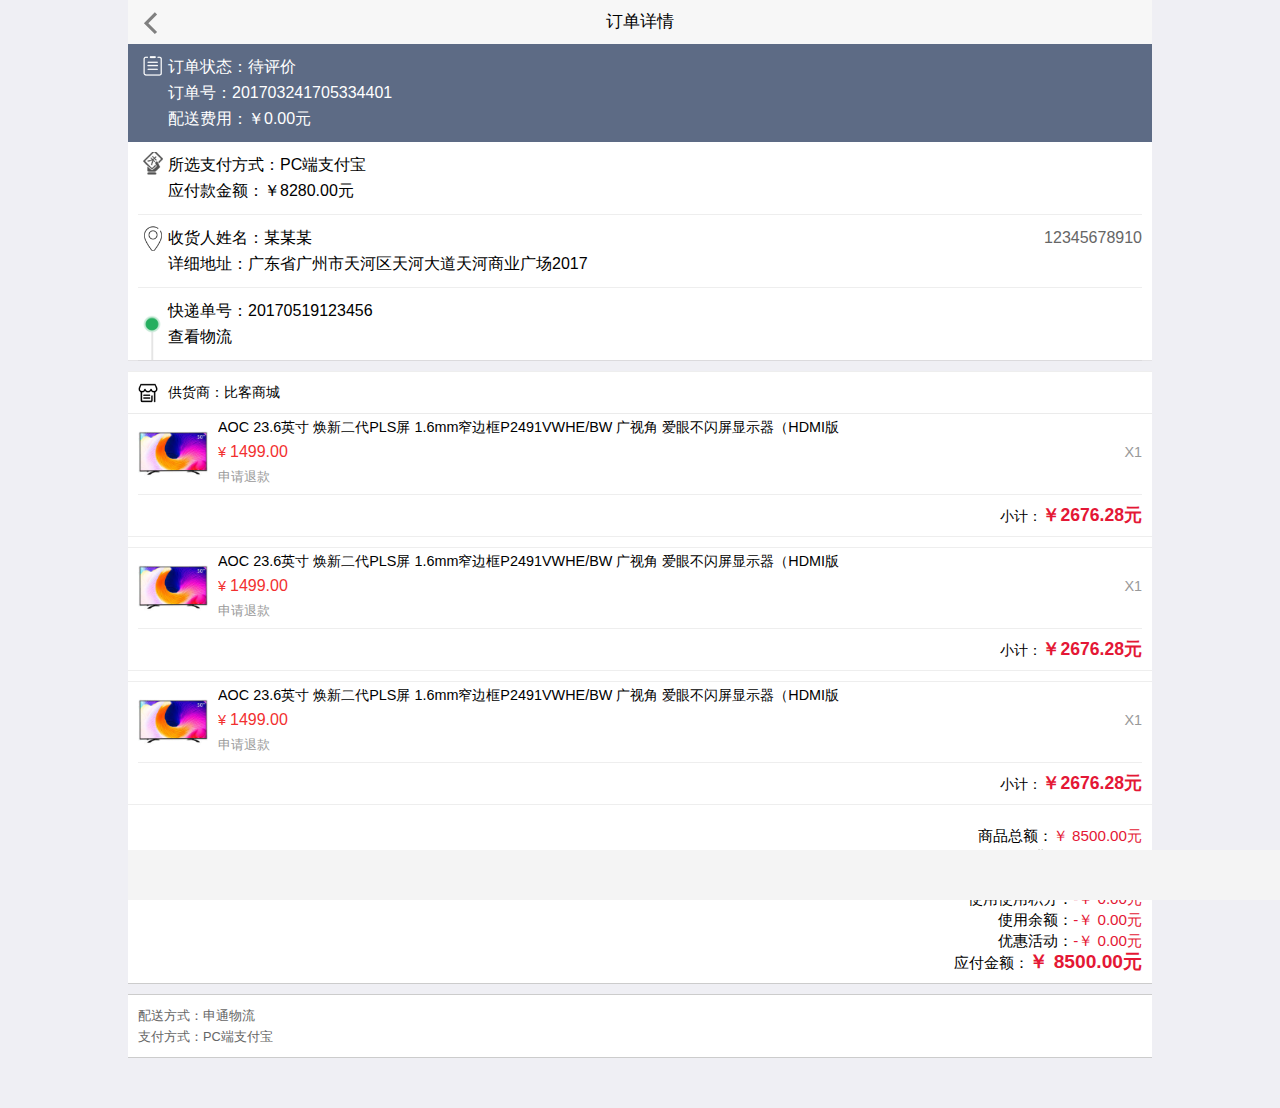
<file: about/about-d1-s1.html>
<!doctype html>
<html>
	<head>
		<meta charset="UTF-8">
		<title>订单详情</title>
		<meta name="viewport" content="width=device-width,initial-scale=1,minimum-scale=1,maximum-scale=1,user-scalable=no" />
		<meta name="apple-mobile-web-app-capable" content="yes">
		<meta name="apple-mobile-web-app-status-bar-style" content="black">
		<link href="../css/mui.min.css" rel="stylesheet" />
		<style type="text/css">
			/*订单状态*/
			.aboutS1{
				margin-bottom: 10px;
			}
			.aboutS1 li{
				padding: 10px;
			}
			.aboutS1 h6{
				font-size: 1rem;
				color: black;
				margin:0px;
				padding: 3px 0px;
				padding-left: 30px;
				line-height: 20px;
			}
			.aboutS1-li1{
				background: #5D6B85;
			}
			.aboutS1-li1 h6{
				color: white;
				overflow: hidden;
			    white-space: nowrap;
			    text-overflow: ellipsis;
			}
			.aboutS1-li2 h6{
				overflow: hidden;
			    white-space: nowrap;
			    text-overflow: ellipsis;
			}
			.aboutS1-li4 h6{
				overflow: hidden;
			    white-space: nowrap;
			    text-overflow: ellipsis;
			}
			.aboutS1-li1 h6:nth-child(1){
				background: url(../images/about-d1-s1-d1.png) no-repeat;
			    background-size: 30px auto;
			    background-position: 0px -217px;
			}
			.aboutS1-li2 h6:nth-child(1){
				background: url(../images/about-d1-s1-d1.png) no-repeat;
			    background-size: 30px auto;
			    background-position: 0px -291px;
			}
			.aboutS1-li3 h6:nth-child(1){
				background: url(../images/about-d1-s1-d1.png) no-repeat;
			    background-size: 30px auto;
			    background-position: 0px -251px;
			}
			.aboutS1 .aboutS1-li2,.aboutS1 .aboutS1-li3,.aboutS1 .aboutS1-li4{
				padding: 0px 0px 10px 0px;
				margin: 10px;
				border-bottom: 1px solid #eee;
			}
			.aboutS1-li3 .aboutSHp1Num{
				float: right;
    			color: #666;
			}
			.aboutS1-li4{
				background: url(../images/about-d1-s1-d2.png) no-repeat ;
				background-size: auto 62px;
			}
			/*商品列表*/
			.aboutS2{
			    background: white;
			    margin-bottom: 10px;
			    border-top:1px solid #eee;
			}
			.Supplier1{
				text-indent: 30px;
			    background: url(../images/ngconG1.png) no-repeat center left;
			    background-size: 20px;
			    background-position-x: 10px;
			    border-bottom: 1px solid #ebebeb;
			    font-size: 0.9rem;
			    padding: 10px;
			}
			.aboutS2ul2{
				padding: 0;
				margin: 0;
			}
			.aboutS2ul2 .aboutSul2li1{
				padding-bottom: 10px;
    			border-bottom: 1px solid #eee;
			}
			.aboutS2ul2 .aboutSul2li1:last-child{
				padding-bottom: 10px;
    			border-bottom: 0px solid #eee;
			}
			.aboutS2ul2 .mui-rig-con{
				margin: 5px 10px 0px;
			    position: relative;
			    border-bottom: 1px solid #eee;
			}
			.aboutSul2li1 img{
				width: 70px;
			}
			.aboutS2ul2 .mui-rig-con .mui-rig-h1{
				width: 100%;
				padding-left: 80px;
				position: absolute;
				top: 0;
			}
			.aboutS2ul2 .mui-rig-con .mui-rig-h1 .mui-rig1{
				margin-bottom: 5px;
				font-size: 0.9rem;
			    vertical-align: middle;
			    display: -webkit-box;
			    -webkit-box-pack: center;
			    -webkit-box-align: start;
			    color: black;
			    word-break: break-all;
			    overflow: hidden;
			    text-overflow: ellipsis;
			    line-height: 17px;
			    display: -webkit-box;
			    -webkit-line-clamp: 1;
			    -webkit-box-orient: vertical;
			}
			.aboutS2ul2 .mui-rig2{
			    margin-bottom: 3px;
			    white-space: nowrap;
			    display: -webkit-box;
			}
			.aboutS2ul2 .mui-rig2 .mui-pri-spn1{
				margin-right: 5px;
				display: block;
			    -webkit-box-flex: 1;
			    -webkit-flex: 1;
			    -ms-flex: 1;
			    flex: 1;
			    -webkit-flex-basis: 0;
			    -ms-flex-preferred-size: 0;
			    flex-basis: 0;
			    overflow: hidden;
			    text-overflow: ellipsis;
			    white-space: nowrap;
			    font-size: 0.9rem;
    			color: #f23030;
			}
			.aboutS2ul2 .mui-rig2 .mui-pri-spn1 strong{
				font-size: 1rem;
    			font-weight: normal;
			}
			.aboutS2ul2 .mui-rig2 .mui-rig2-spn2{
			    font-size: 0.9rem;
    			color: #999;
			}
			.aboutS2ul2 .mui-rig2-spn3{
				font-size: 0.8rem;
    			color: #999;
			}
			.item2-li-d2 {
				line-height: 40px;
				border-bottom: 1px solid #eee;
				text-align: right;
				font-size: 0.9rem;
				padding: 0px 10px;
			}
			.item2-li-d2 strong{
				color: #e41735;
				font-size: 1.1rem;
			}
			/*订单金额*/
			.aboutS3{
				padding: 10px;
				border-bottom: 1px solid #ccc;
				text-align: right;
			}
			.aboutS3 .aboutS3P1{
				font-size: 0.95rem;
				color: black;
				margin: 0;
			}
			.aboutS3 .aboutS3P1 span{
				color: #e41735;
			}
			.aboutS3 .aboutS3P1s2{
				font-size: 1.2rem;
    			font-weight: bold;
			}
			/*配送方式*/
			.aboutS4{
				background: white;
				padding: 10px ;
				border-top: 1px solid #ccc;
				border-bottom: 1px solid #ccc;
			}
			.aboutS4 p{
				padding: 0;
				margin: 0;
				color: #666;
				font-size: 0.8rem;
			}
			/*查看物流*/
			.aboutS5 {
			    width: 100%;
			    background: #f4f4f4;
			    height: 50px;
			    position: fixed;
			    bottom: 0;
			}
			.aboutS5 .mui-btn{
				height: 40px;
			    border-radius: 5px;
			    border: 1px solid #999;
			    color: gray;
			    position: absolute;
			    right: 3%;
			    top: 0;
			    bottom: 0;
			    margin: auto;
			}
		</style>
	</head>
	<body>
		
		<header class="mui-bar mui-bar-nav">
		    <a class="mui-action-back mui-icon mui-icon-left-nav mui-pull-left"></a>
		    <h1 class="mui-title">订单详情</h1>
		</header>
		<div class="mui-content" style="padding-bottom: 50px;">
			<!--订单状态-->
			<div class="aboutS1">
				<ul class="mui-table-view mui-table-view-striped mui-table-view-condensed">
			        <li class="aboutS1-li1">
			            <div class="mui-table">
			                <h6>订单状态：<sapn class="aboutSHp1">待评价</sapn></h6>
			                <h6>订单号：<sapn class="aboutSHp2">201703241705334401</sapn></h6>
			                <h6>配送费用：￥<span class="aboutSHp3">0.00</span>元</h6>
			            </div>
			        </li>
			        <li class="aboutS1-li2">
			            <div class="mui-table">
			                <h6>所选支付方式：<sapn class="aboutSHp1">PC端支付宝</sapn></h6>
			                <h6>应付款金额：￥<sapn class="aboutSHp2">8280.00</sapn>元</h6>
			            </div>
			        </li>
			        <li class="aboutS1-li3">
			            <div class="mui-table">
			                <h6 class="mui-cf">收货人姓名：<sapn class="aboutSHp1">某某某</sapn> <span  class="aboutSHp1Num">12345678910</span></h6>
			                <h6>详细地址：<sapn class="aboutSHp2">广东省广州市天河区天河大道天河商业广场2017</sapn></h6>
			            </div>
			        </li>
			        <li class="aboutS1-li4">
			            <div class="mui-table">
			                <h6>快递单号：<sapn class="aboutSHp1">20170519123456</sapn></h6>
			                <h6><sapn class="aboutSHp2">查看物流</sapn></h6>
			            </div>
			        </li>
			    </ul>
			</div>
			<!--商品列表-->
			<div class="aboutS2">
				<div class="Supplier1">供货商：比客商城</div>
				<ul class="aboutS2ul2">
					<li class="aboutSul2li1">				
						<div class="mui-rig-con">
							<img src="../images/comm.jpg" alt="图片" />
							<div class="mui-rig-h1">
								<div class="mui-rig1">AOC 23.6英寸 焕新二代PLS屏 1.6mm窄边框P2491VWHE/BW 广视角 爱眼不闪屏显示器（HDMI版</div>
								<div class="mui-rig2">
									<span class="mui-pri-spn1">¥ <strong> 1499.00</strong></span>
									<span class="mui-rig2-spn2">X1</span>
								</div>
								<div class="mui-rig2-spn3">申请退款</div>
							</div>
						</div>
						<div class="item2-li-d2">
							小计：<strong>￥<span class="item2-li-d2N2">2676.28</span>元</strong>
						</div>
					</li>
					<li class="aboutSul2li1">				
						<div class="mui-rig-con">
							<img src="../images/comm.jpg" alt="图片" />
							<div class="mui-rig-h1">
								<div class="mui-rig1">AOC 23.6英寸 焕新二代PLS屏 1.6mm窄边框P2491VWHE/BW 广视角 爱眼不闪屏显示器（HDMI版</div>
								<div class="mui-rig2">
									<span class="mui-pri-spn1">¥ <strong> 1499.00</strong></span>
									<span class="mui-rig2-spn2">X1</span>
								</div>
								<div class="mui-rig2-spn3">申请退款</div>
							</div>
						</div>
						<div class="item2-li-d2">
							小计：<strong>￥<span class="item2-li-d2N2">2676.28</span>元</strong>
						</div>
					</li>
					<li class="aboutSul2li1">				
						<div class="mui-rig-con">
							<img src="../images/comm.jpg" alt="图片" />
							<div class="mui-rig-h1">
								<div class="mui-rig1">AOC 23.6英寸 焕新二代PLS屏 1.6mm窄边框P2491VWHE/BW 广视角 爱眼不闪屏显示器（HDMI版</div>
								<div class="mui-rig2">
									<span class="mui-pri-spn1">¥ <strong> 1499.00</strong></span>
									<span class="mui-rig2-spn2">X1</span>
								</div>
								<div class="mui-rig2-spn3">申请退款</div>
							</div>
						</div>
						<div class="item2-li-d2">
							小计：<strong>￥<span class="item2-li-d2N2">2676.28</span>元</strong>
						</div>
					</li>
			   </ul>
			   <!--订单金额-->
			    <div class="aboutS3">
			    	<p  class="aboutS3P1">商品总额：<span class="aboutS3P1s1">￥ <span class="aboutS3P1p1">8500.00</span>元</span></p>
			    	<p  class="aboutS3P1">配送费用：<span class="aboutS3P1s1">￥ <span class="aboutS3P1p2">0.00</span>元</span></p>
			    	<p  class="aboutS3P1">使用优惠劵：<span class="aboutS3P1s1">-￥ <span class="aboutS3P1p3">0.00</span>元</span></p>
			    	<p  class="aboutS3P1">使用使用积分：<span class="aboutS3P1s1">-￥ <span class="aboutS3P1p4">0.00</span>元</span></p>
			    	<p  class="aboutS3P1">使用余额：<span class="aboutS3P1s1">-￥ <span class="aboutS3P1p5">0.00</span>元</span></p>
			    	<p  class="aboutS3P1">优惠活动：<span class="aboutS3P1s1">-￥ <span class="aboutS3P1p6">0.00</span>元</span></p>
			    	<p  class="aboutS3P1">应付金额：<span class="aboutS3P1s2">￥ <span class="aboutS3P1p7">8500.00</span>元</span></p>
			    </div>
			</div>
			<!--配送方式-->
			<div class="aboutS4">
				<p class="aboutS4P1">配送方式：<span class="aboutS4s1">申通物流</span></p>
				<p class="aboutS4P2">支付方式：<span class="aboutS4s2">PC端支付宝</span></p>
			</div>
			<!--底部定位查看物流-->
			<div class="aboutS5">
				<button type="button" class="mui-btn aboutBtnLo">
					查看物流
				</button>
			</div>
		</div>
	</body>
	<script src="../js/mui.min.js"></script>
	<script type="text/javascript">
		mui.init();
		mui.plusReady(function(){
			// 批量进入
				function dkipsPages(IDBtns,Skips,skipPages,skipIDs){
					$(IDBtns).on('tap',Skips,function(event){
						$.openWindow({
							url: skipPages,
							id: skipIDs,
//							preload: true,
							styles: {
								popGesture: 'none'
							},
							show: {
								aniShow: 'pop-in'
							},
							waiting: {
								autoShow: true
							}
						});
					}, false);
				}
			// 跳转到商品详情
			mui(".aboutS2ul2").on("tap",".aboutSul2li1",function(event){
				mui.openWindow({
					url: "../templete/details.html",
					id: "details",
//					preload: true,
					styles: {
						popGesture: 'none'
					},
					show: {
						aniShow: 'none'
					},
					waiting: {
						autoShow: true
					}
				});
			},false);
			// 跳转到查看物流
			var aboutBtnLo = document.querySelector(".aboutBtnLo");
			aboutBtnLo.addEventListener("tap",function(event){
				mui.openWindow({
					url: "logistics.html",
					id: "logistics",
//					preload: true,
					styles: {
						popGesture: 'none'
					},
					show: {
						aniShow: 'none'
					},
					waiting: {
						autoShow: true
					}
				});
			},false);
		})
	</script>
</html>
</file>
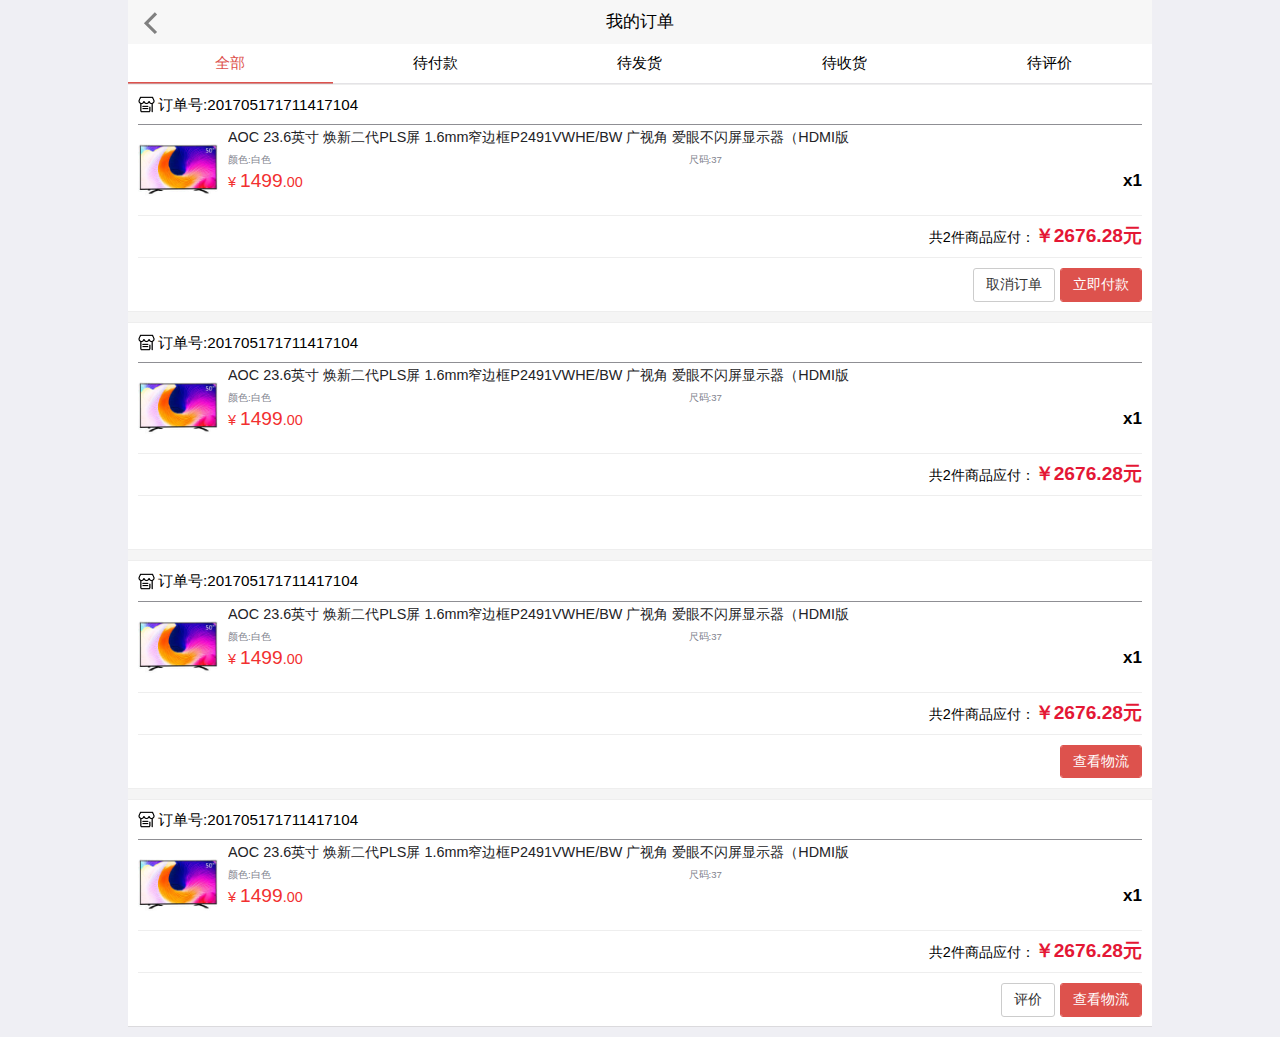
<file: about/about-d1.html>
<!DOCTYPE html>
<html>
	<head>
		<meta charset="UTF-8">
		<title>订单列表</title>
		<meta name="viewport" content="width=device-width,initial-scale=1,minimum-scale=1,maximum-scale=1,user-scalable=no" />
		<meta name="apple-mobile-web-app-capable" content="yes">
		<meta name="apple-mobile-web-app-status-bar-style" content="black">
		<link rel="stylesheet" type="text/css" href="../css/mui.min.css"/>
		<script src="../js/mui.min.js" type="text/javascript" charset="utf-8"></script>
		<style type="text/css">
			/*头部导航*/
			.mui-card .mui-control-content {
				padding: 10px;
			}
			.about-d1-Cont{
				background: white;
			}
			#item1 .mui-scroll-wrapper {
			    position: static;
			    z-index: 2;
			    top: 0;
			    bottom: 0;
			    left: 0;
			    overflow: hidden;
			    width: 100%;
			}
			/*列表内容*/
			#item1 .mui-table-view,#item2 .mui-table-view,#item3 .mui-table-view,#item4 .mui-table-view,#item5 .mui-table-view{
				background: #f5f5f5;
			}
			.aboutD1Cont li{
				margin-bottom: 10px;
				background: white;
    			padding: 0px 10px;
    			border-bottom: 1px solid #eeeeee;
    			border-top: 1px solid #eeeeee;
			}
			/*待付款*/
			.item2-li .item2-li-d1{
				position: relative;
				border-bottom: 1px solid #eee;
			}
			.item2-li h5{
				margin: 0;
				text-indent: 20px;
			    background: url(../images/ngconG1.png) no-repeat center left;
			    background-size: 17px;
			    font-size: 0.95rem;
			    padding: 12px 0px;
			    color: black;
			    border-bottom: 1px solid #8f8f94;
			    margin-bottom: 5px;
			}
			.item2-li  img{
				width: 80px;
			    height: 80px;
			}
			.item2-li  .mui-rig-h1 {
				width: 100%;
			    padding-left: 90px;
			    position: absolute;
			    top: 0;
			}
			.item2-li .mui-rig-h1 .mui-rig1{
			    margin-bottom: 8px;
			    font-size: 0.9rem;
			    vertical-align: middle;
			    display: -webkit-box;
			    -webkit-box-pack: center;
			    -webkit-box-align: start;
			    color: #232326;
			    word-break: break-all;
			    overflow: hidden;
			    text-overflow: ellipsis;
			    line-height: 15px;
			    display: -webkit-box;
			    -webkit-line-clamp: 2;
			    -webkit-box-orient: vertical;
			}
			.item2-li .mui-rig-h1 .mui-rig2{
			    height: 12px;
			    line-height: 14px;
			    margin-bottom: 3px;
			    font-size: 0.6rem;
			    color: #81838e;
			    white-space: nowrap;
			    display: -webkit-box;
			}
			.item2-li .mui-rig2 .mui-rig2-spn1 {
			    margin-right: 7px;
			    display: block;
			    -webkit-box-flex: 1;
			    -webkit-flex: 1;
			    -ms-flex: 1;
			    flex: 1;
			    -webkit-flex-basis: 0;
			    -ms-flex-preferred-size: 0;
			    flex-basis: 0;
			    overflow: hidden;
			    text-overflow: ellipsis;
			    white-space: nowrap;
			}
			.item2-li .mui-rig2 .mui-rig2-spn2 {
			    display: block;
			    -webkit-box-flex: 1;
			    -webkit-flex: 1;
			    -ms-flex: 1;
			    flex: 1;
			    -webkit-flex-basis: 0;
			    -ms-flex-preferred-size: 0;
			    flex-basis: 0;
			    overflow: hidden;
			    text-overflow: ellipsis;
			    white-space: nowrap;
			}
			.item2-li .mui-rig-price {
			    margin-top: 5px;
			}
			.item2-li .mui-rig-price .mui-pri-spn1 {
			    font-size: 0.9rem;
			    color: #f23030;
			}
			.item2-li .mui-rig-price .mui-pri-spn1 strong {
			    font-size: 1.2rem;
			    font-weight: normal;
			}
			.item2-li .mui-indet-value{
				color: black;
			    float: right;
			    font-weight: bold;
			}
			.item2-li-d2 {
				line-height: 40px;
				border-bottom: 1px solid #eee;
				text-align: right;
				font-size: 0.9rem;
			}
			.item2-li-d2 strong{
				color: #e41735;
				font-size: 1.2rem;
			}
			.item2-li-d3 {
				padding: 10px 0px;
				text-align: right;
				height: 53px;
			}
			.item2-li-d3 button{
				display: inline-block;
			}
			
		</style>
	</head>
	<body>
		<header class="mui-bar mui-bar-nav">
		    <a class="mui-action-back mui-icon mui-icon-left-nav mui-pull-left"></a>
		    <h1 class="mui-title">我的订单</h1>
		</header>
		<div class="mui-content">
			<!--头部导航-->
			<div class="about-d1-Cont">
				<div class="mui-segmented-control mui-segmented-control-inverted mui-segmented-control-negative">
					<a class="mui-control-item mui-active" href="#item1">全部</a>
					<a class="mui-control-item" href="#item2">待付款</a>
					<a class="mui-control-item" href="#item3">待发货</a>
					<a class="mui-control-item" href="#item4">待收货</a>
					<a class="mui-control-item" href="#item5">待评价</a>
				</div>
			</div>
			<!--列表内容-->
			<div class="aboutD1Cont">
				<div id="item1" class="mui-control-content mui-active">
					<!--<div id="scroll" class="mui-scroll-wrapper">-->
						<!--<div class="mui-scroll">-->
							<ul class="mui-table-view">
								<li class="item2-li">
									<h5>订单号:201705171711417104</h5>
									<div class="item2-li-d1">
										<img src="../images/comm.jpg"/>
										<div class="mui-rig-h1">
											
											<div class="mui-rig1">AOC 23.6英寸 焕新二代PLS屏 1.6mm窄边框P2491VWHE/BW 广视角 爱眼不闪屏显示器（HDMI版</div>
											<div class="mui-rig2">
												<span class="mui-rig2-spn1">颜色:白色</span>
												<span class="mui-rig2-spn2">尺码:37</span>
											</div>
											<div class="mui-rig-price mui-cf">
												<span class="mui-pri-spn1">¥ <strong> 1499</strong>.00</span>
												<div class="mui-indet-value">
													x<span class="mui-indet-num">1</span>
												</div>
											</div>
										</div>
									</div>
									<div class="item2-li-d2">
										共<span class="item2-li-d2N1">2</span>件商品应付：<strong>￥<span class="item2-li-d2N2">2676.28</span>元</strong>
									</div>
									<div class="item2-li-d3">
										<button type="button" class="mui-btn aboutXBtn">
											取消订单
										</button>
										<button type="button" class="mui-btn mui-btn-danger">
											立即付款
										</button>
									</div>
								</li>
								<li class="item2-li">
									<h5>订单号:201705171711417104</h5>
									<div class="item2-li-d1">
										<img src="../images/comm.jpg"/>
										<div class="mui-rig-h1">
											
											<div class="mui-rig1">AOC 23.6英寸 焕新二代PLS屏 1.6mm窄边框P2491VWHE/BW 广视角 爱眼不闪屏显示器（HDMI版</div>
											<div class="mui-rig2">
												<span class="mui-rig2-spn1">颜色:白色</span>
												<span class="mui-rig2-spn2">尺码:37</span>
											</div>
											<div class="mui-rig-price mui-cf">
												<span class="mui-pri-spn1">¥ <strong> 1499</strong>.00</span>
												<div class="mui-indet-value">
													x<span class="mui-indet-num">1</span>
												</div>
											</div>
										</div>
									</div>
									<div class="item2-li-d2">
										共<span class="item2-li-d2N1">2</span>件商品应付：<strong>￥<span class="item2-li-d2N2">2676.28</span>元</strong>
									</div>
									<div class="item2-li-d3">
										
									</div>
								</li>
								<li class="item2-li">
									<h5>订单号:201705171711417104</h5>
									<div class="item2-li-d1">
										<img src="../images/comm.jpg"/>
										<div class="mui-rig-h1">
											<div class="mui-rig1">AOC 23.6英寸 焕新二代PLS屏 1.6mm窄边框P2491VWHE/BW 广视角 爱眼不闪屏显示器（HDMI版</div>
											<div class="mui-rig2">
												<span class="mui-rig2-spn1">颜色:白色</span>
												<span class="mui-rig2-spn2">尺码:37</span>
											</div>
											<div class="mui-rig-price mui-cf">
												<span class="mui-pri-spn1">¥ <strong> 1499</strong>.00</span>
												<div class="mui-indet-value">
													x<span class="mui-indet-num">1</span>
												</div>
											</div>
										</div>
									</div>
									<div class="item2-li-d2">
										共<span class="item2-li-d2N1">2</span>件商品应付：<strong>￥<span class="item2-li-d2N2">2676.28</span>元</strong>
									</div>
									<div class="item2-li-d3">
										<button type="button" class="mui-btn mui-btn-danger">
											查看物流
										</button>
									</div>
								</li>
								<li class="item2-li">
									<h5>订单号:201705171711417104</h5>
									<div class="item2-li-d1">
										<img src="../images/comm.jpg"/>
										<div class="mui-rig-h1">
											
											<div class="mui-rig1">AOC 23.6英寸 焕新二代PLS屏 1.6mm窄边框P2491VWHE/BW 广视角 爱眼不闪屏显示器（HDMI版</div>
											<div class="mui-rig2">
												<span class="mui-rig2-spn1">颜色:白色</span>
												<span class="mui-rig2-spn2">尺码:37</span>
											</div>
											<div class="mui-rig-price mui-cf">
												<span class="mui-pri-spn1">¥ <strong> 1499</strong>.00</span>
												<div class="mui-indet-value">
													x<span class="mui-indet-num">1</span>
												</div>
											</div>
										</div>
									</div>
									<div class="item2-li-d2">
										共<span class="item2-li-d2N1">2</span>件商品应付：<strong>￥<span class="item2-li-d2N2">2676.28</span>元</strong>
									</div>
									<div class="item2-li-d3">
										<button type="button" class="mui-btn aboutD1Btncrit">
											评价
										</button>
										<button type="button" class="mui-btn mui-btn-danger">
											查看物流
										</button>
									</div>
								</li>
							</ul>
						<!--</div>-->
					<!--</div>-->
				</div>
				<div id="item2" class="mui-control-content">
					<ul class="mui-table-view">
						<li class="item2-li">
							<h5>订单号:201705171711417104</h5>
							<div class="item2-li-d1">
								<img src="../images/comm.jpg"/>
								<div class="mui-rig-h1">
									
									<div class="mui-rig1">AOC 23.6英寸 焕新二代PLS屏 1.6mm窄边框P2491VWHE/BW 广视角 爱眼不闪屏显示器（HDMI版</div>
									<div class="mui-rig2">
										<span class="mui-rig2-spn1">颜色:白色</span>
										<span class="mui-rig2-spn2">尺码:37</span>
									</div>
									<div class="mui-rig-price mui-cf">
										<span class="mui-pri-spn1">¥ <strong> 1499</strong>.00</span>
										<div class="mui-indet-value">
											x<span class="mui-indet-num">1</span>
										</div>
									</div>
								</div>
							</div>
							<div class="item2-li-d2">
								共<span class="item2-li-d2N1">2</span>件商品应付：<strong>￥<span class="item2-li-d2N2">2676.28</span>元</strong>
							</div>
							<div class="item2-li-d3">
								<button type="button" class="mui-btn aboutXBtn">
									取消订单
								</button>
								<button type="button" class="mui-btn mui-btn-danger">
									立即付款
								</button>
							</div>
						</li>
						<li class="item2-li">
							<h5>订单号:201705171711417104</h5>
							<div class="item2-li-d1">
								<img src="../images/comm.jpg"/>
								<div class="mui-rig-h1">
									
									<div class="mui-rig1">AOC 23.6英寸 焕新二代PLS屏 1.6mm窄边框P2491VWHE/BW 广视角 爱眼不闪屏显示器（HDMI版</div>
									<div class="mui-rig2">
										<span class="mui-rig2-spn1">颜色:白色</span>
										<span class="mui-rig2-spn2">尺码:37</span>
									</div>
									<div class="mui-rig-price mui-cf">
										<span class="mui-pri-spn1">¥ <strong> 1499</strong>.00</span>
										<div class="mui-indet-value">
											x<span class="mui-indet-num">1</span>
										</div>
									</div>
								</div>
							</div>
							<div class="item2-li-d2">
								共<span class="item2-li-d2N1">2</span>件商品应付：<strong>￥<span class="item2-li-d2N2">2676.28</span>元</strong>
							</div>
							<div class="item2-li-d3">
								<button type="button" class="mui-btn aboutXBtn">
									取消订单
								</button>
								<button type="button" class="mui-btn mui-btn-danger">
									立即付款
								</button>
							</div>
						</li>
						<li class="item2-li">
							<h5>订单号:201705171711417104</h5>
							<div class="item2-li-d1">
								<img src="../images/comm.jpg"/>
								<div class="mui-rig-h1">
									
									<div class="mui-rig1">AOC 23.6英寸 焕新二代PLS屏 1.6mm窄边框P2491VWHE/BW 广视角 爱眼不闪屏显示器（HDMI版</div>
									<div class="mui-rig2">
										<span class="mui-rig2-spn1">颜色:白色</span>
										<span class="mui-rig2-spn2">尺码:37</span>
									</div>
									<div class="mui-rig-price mui-cf">
										<span class="mui-pri-spn1">¥ <strong> 1499</strong>.00</span>
										<div class="mui-indet-value">
											x<span class="mui-indet-num">1</span>
										</div>
									</div>
								</div>
							</div>
							<div class="item2-li-d2">
								共<span class="item2-li-d2N1">2</span>件商品应付：<strong>￥<span class="item2-li-d2N2">2676.28</span>元</strong>
							</div>
							<div class="item2-li-d3">
								<button type="button" class="mui-btn aboutXBtn">
									取消订单
								</button>
								<button type="button" class="mui-btn mui-btn-danger">
									立即付款
								</button>
							</div>
						</li>
					</ul>
				</div>
				<div id="item3" class="mui-control-content">
					<ul class="mui-table-view">
						<li class="item2-li">
							<h5>订单号:201705171711417104</h5>
							<div class="item2-li-d1">
								<img src="../images/comm.jpg"/>
								<div class="mui-rig-h1">
									
									<div class="mui-rig1">AOC 23.6英寸 焕新二代PLS屏 1.6mm窄边框P2491VWHE/BW 广视角 爱眼不闪屏显示器（HDMI版</div>
									<div class="mui-rig2">
										<span class="mui-rig2-spn1">颜色:白色</span>
										<span class="mui-rig2-spn2">尺码:37</span>
									</div>
									<div class="mui-rig-price mui-cf">
										<span class="mui-pri-spn1">¥ <strong> 1499</strong>.00</span>
										<div class="mui-indet-value">
											x<span class="mui-indet-num">1</span>
										</div>
									</div>
								</div>
							</div>
							<div class="item2-li-d2">
								共<span class="item2-li-d2N1">2</span>件商品应付：<strong>￥<span class="item2-li-d2N2">2676.28</span>元</strong>
							</div>
							<div class="item2-li-d3">
								
							</div>
						</li>
						<li class="item2-li">
							<h5>订单号:201705171711417104</h5>
							<div class="item2-li-d1">
								<img src="../images/comm.jpg"/>
								<div class="mui-rig-h1">
									
									<div class="mui-rig1">AOC 23.6英寸 焕新二代PLS屏 1.6mm窄边框P2491VWHE/BW 广视角 爱眼不闪屏显示器（HDMI版</div>
									<div class="mui-rig2">
										<span class="mui-rig2-spn1">颜色:白色</span>
										<span class="mui-rig2-spn2">尺码:37</span>
									</div>
									<div class="mui-rig-price mui-cf">
										<span class="mui-pri-spn1">¥ <strong> 1499</strong>.00</span>
										<div class="mui-indet-value">
											x<span class="mui-indet-num">1</span>
										</div>
									</div>
								</div>
							</div>
							<div class="item2-li-d2">
								共<span class="item2-li-d2N1">2</span>件商品应付：<strong>￥<span class="item2-li-d2N2">2676.28</span>元</strong>
							</div>
							<div class="item2-li-d3">
								
							</div>
						</li>
					</ul>
				</div>
				<div id="item4" class="mui-control-content">
					<ul class="mui-table-view">
						<li class="item2-li">
							<h5>订单号:201705171711417104</h5>
							<div class="item2-li-d1">
								<img src="../images/comm.jpg"/>
								<div class="mui-rig-h1">
									<div class="mui-rig1">AOC 23.6英寸 焕新二代PLS屏 1.6mm窄边框P2491VWHE/BW 广视角 爱眼不闪屏显示器（HDMI版</div>
									<div class="mui-rig2">
										<span class="mui-rig2-spn1">颜色:白色</span>
										<span class="mui-rig2-spn2">尺码:37</span>
									</div>
									<div class="mui-rig-price mui-cf">
										<span class="mui-pri-spn1">¥ <strong> 1499</strong>.00</span>
										<div class="mui-indet-value">
											x<span class="mui-indet-num">1</span>
										</div>
									</div>
								</div>
							</div>
							<div class="item2-li-d2">
								共<span class="item2-li-d2N1">2</span>件商品应付：<strong>￥<span class="item2-li-d2N2">2676.28</span>元</strong>
							</div>
							<div class="item2-li-d3">
								<button type="button" class="mui-btn mui-btn-danger">
									查看物流
								</button>
							</div>
						</li>
					</ul>
				</div>
				<div id="item5" class="mui-control-content">
					<ul class="mui-table-view">
						<li class="item2-li">
							<h5>订单号:201705171711417104</h5>
							<div class="item2-li-d1">
								<img src="../images/comm.jpg"/>
								<div class="mui-rig-h1">
									
									<div class="mui-rig1">AOC 23.6英寸 焕新二代PLS屏 1.6mm窄边框P2491VWHE/BW 广视角 爱眼不闪屏显示器（HDMI版</div>
									<div class="mui-rig2">
										<span class="mui-rig2-spn1">颜色:白色</span>
										<span class="mui-rig2-spn2">尺码:37</span>
									</div>
									<div class="mui-rig-price mui-cf">
										<span class="mui-pri-spn1">¥ <strong> 1499</strong>.00</span>
										<div class="mui-indet-value">
											x<span class="mui-indet-num">1</span>
										</div>
									</div>
								</div>
							</div>
							<div class="item2-li-d2">
								共<span class="item2-li-d2N1">2</span>件商品应付：<strong>￥<span class="item2-li-d2N2">2676.28</span>元</strong>
							</div>
							<div class="item2-li-d3">
								<button type="button" class="mui-btn aboutD1Btncrit">
									评价
								</button>
								<button type="button" class="mui-btn mui-btn-danger">
									查看物流
								</button>
							</div>
						</li>
					</ul>
				</div>
			</div>
		</div>
	</body>
	<script type="text/javascript" >
		mui.init();
		//购物车商品demo，拖拽后显示操作图标，点击操作图标删除元素；
		var btnArray = ['确认', '取消'];
		mui('.aboutD1Cont').on('tap', '.aboutXBtn', function(event) {
			var elem = this;
			var li = elem.parentNode.parentNode;
			mui.confirm('确认取消订单？', '订单状态', btnArray, function(e) {
				if (e.index == 0) {
					li.parentNode.removeChild(li);
				} else {
					setTimeout(function() {
						mui.swipeoutClose(li);
					}, 0);
				}
			});
		});
		mui.plusReady(function(){
			// 批量进入调整到订单详情
			function dkipsPages(IDBtns,Skips,skipPages,skipIDs){
				mui(IDBtns).on('tap',Skips,function(event){
					mui.openWindow({
						url: skipPages,
						id: skipIDs,
//						preload: true,
						styles: {
							popGesture: 'none'
						},
						show: {
							aniShow: 'pop-in'
						},
						waiting: {
							autoShow: true
						}
					});
				}, false);
			}
			dkipsPages(".aboutD1Cont",".item2-li-d1","about-d1-s1.html","about-d1-s1");
			// 跳转到产品评价
			dkipsPages(".aboutD1Cont",".aboutD1Btncrit","criticism-evaluate.html","criticism-evaluate");
			// 跳转到查看物流
			dkipsPages(".aboutD1Cont",".mui-btn-danger","logistics.html","logistics");
		})
	</script>
</html>
</file>
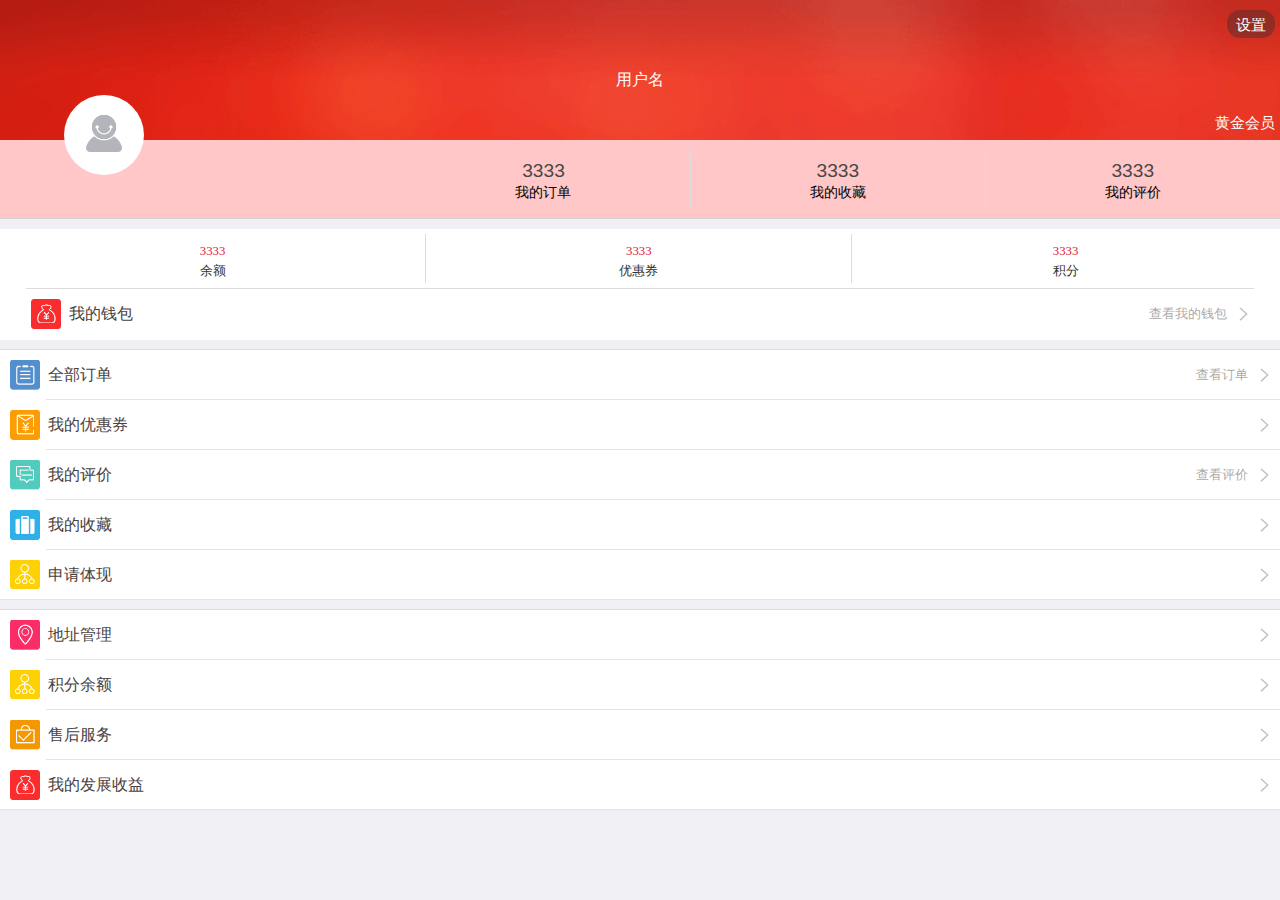
<file: about/about.html>
<!DOCTYPE html>
<html>
	<head>
		<meta charset="UTF-8">
		<title>我的</title>
		<meta name="viewport" content="width=device-width,initial-scale=1,minimum-scale=1,maximum-scale=1,user-scalable=no" />
		<meta name="apple-mobile-web-app-status-bar-style" content="black">
		<meta name="apple-mobile-web-app-capable" content="yes">
		<link rel="stylesheet" type="text/css" href="../css/mui.min.css"/>
		<style type="text/css">
			/*头部*/
			.aboutUl1{
				width: 100%;
				height: auto;
				background: url(../images/aboutBJ.png) no-repeat;
				background-size: 100%;
			}
			.aboutUl1 .mui-left-se1,.aboutUl1 .mui-left-se2{
				width: 100%;
				position: relative;
			}
			.aboutUl1 .mui-left-se1 .mui-se1{
				width: 48px;
			    height: 28px;
			    text-align: center;
			    line-height: 29px;
			    font-size: 0.95rem;
			    display: block;
			    float: right;
			    margin: 10px 5px;
			    color: white;
			    border-radius: 13px;
			    background: rgba(51, 47, 47, 0.39);
			}
			.aboutUl1 .mui-left-se2 .mui-se2{
			    height: 28px;
			    text-align: center;
			    font-size: 0.95rem;
			    float: right;
			    margin: 0px 5px;
			    color: white;
			}
			.aboutUl1 .mui-left-se2 img{
			    height: 80px;
			    border-radius: 50%;
			    margin: 0px 5%;
			    position: absolute;
			    bottom: -35px;
			}
			.aboutUl1 .mui-hed-left{
				width: 100%;
				text-align: center;
			} 
			.mui-hed-left:after {
			    content: "";
			    display: block;
			    height: 0;
			    clear: both;
			    visibility: hidden;
			}
			.aboutUl1 .mui-hed-left .mui-left-zu{
				color:#fff ;
				line-height: 4rem;
				font-size: 1rem;
			}
			/*信息列表*/
			.aboutUl2{
				width:100%;
				margin: 0;
				padding: 0;
				background-color: #ffc7c7;;
				display: flex;
				border-bottom: 1px solid #d4d4d4;
			}
			.aboutUl2 .aboutLi1:nth-child(1){
			    width: 31%;
			}
			.aboutUl2 .aboutLi1:nth-child(2),.aboutUl2 .aboutLi1:nth-child(3){
			    border-right:1px solid gainsboro;
			}
			.aboutUl2 .aboutLi1{
				display: inline-block;
				margin: 10px 0px;
			    width: 23%;
			    text-align: center;
			    font-size:0.9rem ;
			}
			.aboutUl2 .aboutLi1 .abLi1p1{
				font-size:1.2rem ;
				margin: 10px 0px 1px; 
				color: #4a4646;
			}
			.aboutUl2 .aboutLi1 .abLi1p2{
				font-size: 0.9rem;
				margin: 0px 0px 5px; 
				color: black;
			}
			/*订单列表*/
			#indent .aboutUl3{
				margin: 10px 0px;
				border: 0px;
				background-color: white;
			}
			#indent .mui-table-view-cell.mui-active,#indent .mui-navigate-right.mui-active{
			    background-color: #fff;
			}
			#indent .aboutUl3 .mui-table-view-cell {
			    padding:5px 0 ;
			    width: 33.3%;
			    border: 0px;
			}
			#indent .aboutUl3 .mui-table-view-cell:nth-child(4) {
			    width: 96%;
			    margin: 0px 2%;
			    padding: 5px;
			    border-top: 1px solid gainsboro;
			}
			#indent .aboutUl3 .mui-media .mui-icon {
			    font-size: 0.8rem;
			    color:#e41735 ;
			}
			#indent .aboutUl3 .mui-table-view-cell .mui-media-body{
			    margin-top: 3px;
			    font-size: 0.8rem;
			}
			.aboutUl3 .mui-navigate-right:after {
			    right: -5px;
    			font-size: 1.3rem;
			    content: '\e583';
			}
			#indent .aboutUl3 .mui-table-view-cell>a:not(.mui-btn) {
			    margin: 0;
			    padding: 5px 0;
			}
			#indent .aboutUl3 .mui-table-view-cell:nth-child(1)>a:not(.mui-btn),#indent .aboutUl3 .mui-table-view-cell:nth-child(2)>a:not(.mui-btn) {
			    border-right: 1px solid gainsboro;
			}
			.aboutUl3 .aboutU3S1{
				width: 30px;
			    height: 30px;
			    display: inline-block;
			    background: url(../images/about-li1.png) 0 0px no-repeat;
			    background-size: 100%;
			    float: left;
			    text-indent: 38px;
			    font-size: 1rem;
			    line-height: 30px;
			    color: #484242;
			}
			.aboutUl3 .aboutU3S2{
			    display: inline-block;
			    float: right;
			    margin-right: 22px;
			    font-size: 0.8rem;
			    line-height: 30px;
			    color: rgba(95, 91, 91, 0.54);
			}
			/*列表信息1*/
			#indent .aboutUl4{
				margin: 10px 0px;
				border: 0px;
				background-color: white;
			}
			#indent .aboutUl4 .mui-table-view-cell {
			    padding: 5px 10px;
			}
			.aboutUl4 .mui-table-view-cell:after {
			    left: 46px;
			}
			#indent .aboutUl4 .mui-table-view-cell>a:not(.mui-btn) {
			    margin: 0;
			    padding: 5px 0;
			}
			.aboutUl4 .mui-navigate-right:after {
			    right: -5px;
    			font-size: 1.3rem;
			    content: '\e583';
			}
			.aboutUl4 .aboutU3S2{
			    display: inline-block;
			    float: right;
			    margin-right: 22px;
			    font-size: 0.8rem;
			    line-height: 30px;
			    color: rgba(95, 91, 91, 0.54);
			}
			.aboutUl4 .aboutU3S1p1{
				width: 30px;
			    height: 30px;
			    display: inline-block;
			    background: url(../images/about-li1.png) 0 -43px no-repeat;
			    background-size: 100%;
			    float: left;
			    text-indent: 38px;
			    font-size: 1rem;
			    line-height: 30px;
			    color: #484242;
			}
			.aboutUl4 .aboutU3S1p2{
				width: 30px;
			    height: 30px;
			    display: inline-block;
			    background: url(../images/about-li1.png) 0 -86px no-repeat;
			    background-size: 100%;
			    float: left;
			    text-indent: 38px;
			    font-size: 1rem;
			    line-height: 30px;
			    color: #484242;
			}
			.aboutUl4 .aboutU3S1p3{
				width: 30px;
			    height: 30px;
			    display: inline-block;
			    background: url(../images/about-li1.png) 0 -129px no-repeat;
			    background-size: 100%;
			    float: left;
			    text-indent: 38px;
			    font-size: 1rem;
			    line-height: 30px;
			    color: #484242;
			}
			.aboutUl4 .aboutU3S1p4{
				width: 30px;
			    height: 30px;
			    display: inline-block;
			    background: url(../images/about-li1.png) 0 -434px no-repeat;
			    background-size: 100%;
			    float: left;
			    text-indent: 38px;
			    font-size: 1rem;
			    line-height: 30px;
			    color: #484242;
			}
			.aboutUl4 .aboutU3S1p5{
				width: 30px;
			    height: 30px;
			    display: inline-block;
			    background: url(../images/about-li1.png) 0 -215px no-repeat;
			    background-size: 100%;
			    float: left;
			    text-indent: 38px;
			    font-size: 1rem;
			    line-height: 30px;
			    color: #484242;
			}
			/*列表信息2*/
			#indent .aboutUl5{
				margin: 10px 0px;
				border: 0px;
				background-color: white;
			}
			#indent .aboutUl5 .mui-table-view-cell {
			    padding: 5px 10px;
			}
			.aboutUl5 .mui-table-view-cell:after {
			    left: 46px;
			}
			#indent .aboutUl5 .mui-table-view-cell>a:not(.mui-btn) {
			    margin: 0;
			    padding: 5px 0;
			}
			.aboutUl5 .mui-navigate-right:after {
			    right: -5px;
    			font-size: 1.3rem;
			    content: '\e583';
			}
			.aboutUl5 .aboutU3S2p1{
				width: 30px;
			    height: 30px;
			    display: inline-block;
			    background: url(../images/about-li1.png) 0 -172px no-repeat;
			    background-size: 100%;
			    float: left;
			    text-indent: 38px;
			    font-size: 1rem;
			    line-height: 30px;
			    color: #484242;
			}
			.aboutUl5 .aboutU3S2p2{
				width: 30px;
			    height: 30px;
			    display: inline-block;
			    background: url(../images/about-li1.png) 0 -215px no-repeat;
			    background-size: 100%;
			    float: left;
			    text-indent: 38px;
			    font-size: 1rem;
			    line-height: 30px;
			    color: #484242;
			}
			.aboutUl5 .aboutU3S2p3{
				width: 30px;
			    height: 30px;
			    display: inline-block;
			    background: url(../images/about-li1.png) 0 -390px no-repeat;
			    background-size: 100%;
			    float: left;
			    text-indent: 38px;
			    font-size: 1rem;
			    line-height: 30px;
			    color: #484242;
			}
			.aboutUl5 .aboutU3S2p4{
				width: 30px;
			    height: 30px;
			    display: inline-block;
			    background: url(../images/about-li1.png) 0 0px no-repeat;
			    background-size: 100%;
			    float: left;
			    text-indent: 38px;
			    font-size: 1rem;
			    line-height: 30px;
			    color: #484242;
			}
		</style>
	</head>
	<body>
		
		<div class="mui-content" id="indent">
			<!--头部-->
			<div  class="aboutUl1">
				<div class="mui-left-se1 mui-cf">
					<span class="mui-se1">设置</span>
				</div>
				<div class="mui-hed-left">
					<span class="mui-left-zu">用户名</span>
				</div>
				<div class="mui-left-se2 mui-cf">
					<img src="../images/user-photo.png"/>
					<span class="mui-se2">黄金会员</span>
				</div>
			</div>
			<!--信息列表-->
			<ul class="aboutUl2">
				<li  class="aboutLi1">
					
				</li>
				<li  class="aboutLi1 aboutLi1-1">
					<p class="abLi1p1">3333</p>
					<p class="abLi1p2">我的订单</p>
				</li>
				<li  class="aboutLi1 aboutLi1-2">
					<p class="abLi1p1">3333</p>
					<p class="abLi1p2">我的收藏</p>
				</li>
				<li  class="aboutLi1 aboutLi1-3">
					<p class="abLi1p1">3333</p>
					<p class="abLi1p2">我的评价</p>
				</li>
				
			</ul>
		    <!--订单列表-->
			<ul class="mui-table-view mui-grid-view mui-grid-9 aboutUl3">
			    <li class="mui-table-view-cell mui-media mui-col-xs-2 mui-col-sm-3">
			    	<a href="#">
			        	<span class="mui-icon">3333</span>
			        	<div class="mui-media-body">余额</div>
			    	</a>
			    </li>
			    <li class="mui-table-view-cell mui-media mui-col-xs-2 mui-col-sm-3"><a href="#">
			        <span class="mui-icon">3333</span>
			        <div class="mui-media-body">优惠券</div></a></li>
			    <li class="mui-table-view-cell mui-media mui-col-xs-2 mui-col-sm-3"><a href="#">
			        <span class="mui-icon">3333</span>
			        <div class="mui-media-body">积分</div></a></li>
			    <li class="mui-table-view-cell aboutUl3li4">
			        <a class="mui-navigate-right"><span class="aboutU3S1">我的钱包</span><span class="aboutU3S2">查看我的钱包</span></a>
			    </li>
			</ul>
			<!--列表信息1-->
			<ul class="mui-table-view aboutUl4">
			    <li class="mui-table-view-cell">
			        <a class="mui-navigate-right"><span class="aboutU3S1p1">全部订单</span><span class="aboutU3S2">查看订单</span></a>
			    </li>
			    <li class="mui-table-view-cell">
			       	<a class="mui-navigate-right"><span class="aboutU3S1p2">我的优惠券</span></a>
			    </li>
			    <li class="mui-table-view-cell">
			        <a class="mui-navigate-right"><span class="aboutU3S1p3">我的评价</span><span class="aboutU3S2">查看评价</span></a>
			    </li>
			    <li class="mui-table-view-cell">
			        <a class="mui-navigate-right"><span class="aboutU3S1p4">我的收藏</span></a>
			    </li>
			    <li class="mui-table-view-cell">
			        <a class="mui-navigate-right"><span class="aboutU3S1p5">申请体现</span></a>
			    </li>
			</ul>
			<!--列表信息2-->
			<ul class="mui-table-view aboutUl5">
			    <li class="mui-table-view-cell">
			        <a class="mui-navigate-right"><span class="aboutU3S2p1">地址管理</span></a>
			    </li>
			    <li class="mui-table-view-cell">
			       	<a class="mui-navigate-right"><span class="aboutU3S2p2">积分余额</span></a>
			    </li>
			    <li class="mui-table-view-cell">
			        <a class="mui-navigate-right"><span class="aboutU3S2p3">售后服务</span></a>
			    </li>
			    <li class="mui-table-view-cell">
			        <a class="mui-navigate-right"><span class="aboutU3S2p4">我的发展收益</span></a>
			    </li>
			</ul>
			
		</div>
		
	</body>
	<script src="../js/mui.min.js" type="text/javascript" charset="utf-8"></script>
	<script type="text/javascript">
		mui.init();
		var abologBtn = document.querySelector('.mui-left-zu');
		var favoBtn = document.querySelector('.aboutU3S1p2');
		var muiSeBtn = document.querySelector(".mui-se1");
//		var aboutserBtn = document.querySelector(".aboutU3S2p3");
		var aboutLi11 = document.querySelector(".aboutLi1-1");
		var aboutLi12 = document.querySelector(".aboutLi1-2");
		var aboutLi13 = document.querySelector(".aboutLi1-3");
		var aboutUl3li4 = document.querySelector(".aboutUl3li4");
		var aboutU3S1p1 = document.querySelector(".aboutU3S1p1");
		var aboutU3S1p3 = document.querySelector(".aboutU3S1p3");
		var aboutU3S1p4 = document.querySelector(".aboutU3S1p4");
		var aboutU3S1p5 = document.querySelector(".aboutU3S1p5");
		var aboutU3S2p1 = document.querySelector(".aboutU3S2p1");
		var aboutU3S2p2 = document.querySelector(".aboutU3S2p2"); 
		var aboutU3S2p3 = document.querySelector(".aboutU3S2p3");
		var aboutU3S2p4 = document.querySelector(".aboutU3S2p4");
		mui.plusReady(function(){
			function singleBtn(singElent,singHtml,singId,singFhi){
				singElent.addEventListener('tap',function(){
					mui.openWindow({
						url: singHtml,
						id: singId,
//						preload: true,
						styles: {
							popGesture: 'none'
						},
						show: {
						    aniShow: singFhi
						},
						waiting: {
							autoShow: true
						}
					})
				})
			}
			// 跳转到登录页面
			singleBtn(abologBtn,"../templete/login.html","login",'none');
			// 跳转到设置页面
			singleBtn(muiSeBtn,"setting.html","setting","pop-in");
			// 跳转到客服页面 转为了退换货
//			singleBtn(aboutserBtn,"../templete/service.html","service","pop-in");
			// 跳转到优惠劵
			singleBtn(favoBtn,"favorable.html","favorable","pop-in");
			// aboutLi1-1 跳转到我的订单
			singleBtn(aboutLi11,"about-d1.html","about-d1","pop-in");
			// aboutLi1-2 跳转到我的收藏
			singleBtn(aboutLi12,"collect.html","collect","pop-in");
			// aboutLi1-3 跳转到我的评论
			singleBtn(aboutLi13,"criticism.html","criticism","pop-in");
			// aboutUl3li4 跳转到我的钱包
			singleBtn(aboutUl3li4,"notecase.html","notecase","pop-in");
			// 全部订单 跳转到我的订单
			singleBtn(aboutU3S1p1,"about-d1.html","about-d1","pop-in");
			// 我的评价 跳转到我的评价
			singleBtn(aboutU3S1p3,"criticism.html","criticism","pop-in");
			// 我的收藏 跳转到我的收藏
			singleBtn(aboutU3S1p4,"collect.html","collect","pop-in");
			// 申请体现 跳转到提现信息
			singleBtn(aboutU3S1p5,"account.html","account","pop-in");
			// 地址管理 跳转到地址列表
			singleBtn(aboutU3S2p1,"administration.html","administration","pop-in");
			//积分余额 跳转到积分管理
			singleBtn(aboutU3S2p2,"balance.html","balance","pop-in");
			//售后服务 跳转到退换货
			singleBtn(aboutU3S2p3,"afterSale.html","afterSale","pop-in");
			//发展收益 跳转到暂没开放功能
			singleBtn(aboutU3S2p4,"flaw.html","flaw","none");
		});
	</script>
</html>
</file>
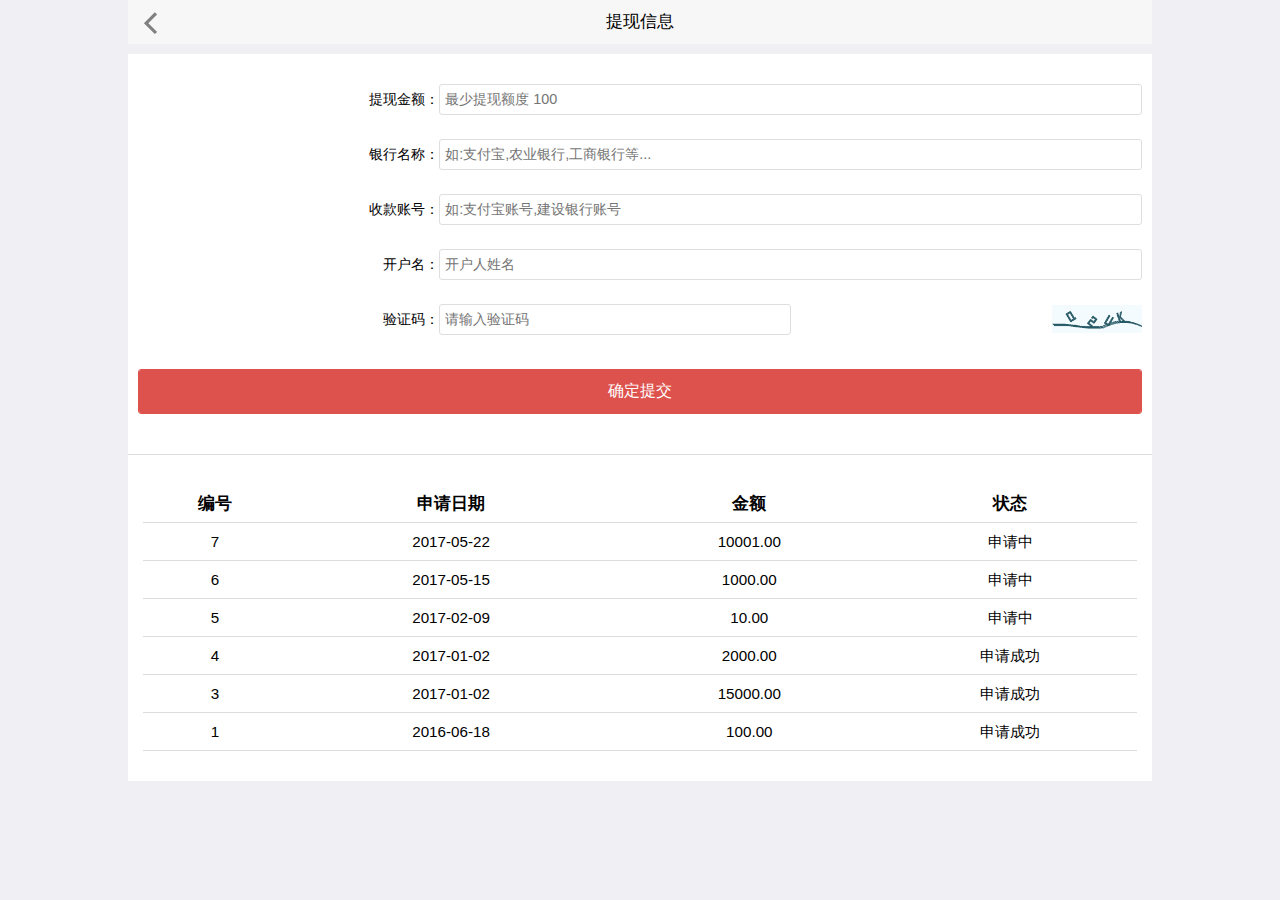
<file: about/account.html>
<!DOCTYPE html>
<html>
	<head>
		<meta charset="UTF-8">
		<title>提现提交</title>
		<meta name="viewport" content="width=device-width, initial-scale=1,maximum-scale=1,user-scalable=no">
		<meta name="apple-mobile-web-app-capable" content="yes">
		<meta name="apple-mobile-web-app-status-bar-style" content="black">
		<link rel="stylesheet" href="../css/mui.min.css">
		<style type="text/css">
			/*输入框列表样式*/
			#accountCont .mui-content-padded{
			    margin: 10px 0px 0px;
			    padding: 10px ;
    			background: #fff;
    			border-bottom: 1px solid gainsboro;
			}
			.accountD1 .mui-input-group .mui-input-row {
			    margin: 15px 0px;
			    position: relative;
			}
			#accountCont .mui-input-group:before,#accountCont .mui-input-group:after,#accountCont .mui-input-group .mui-input-row:after{
			    height: 0px;
			}
			#accountCont .mui-input-group .mui-input-row:after {
			    left: 0px;
			}
			.accountD1 .mui-input-row label {
				width: 30%;
			    padding: 0px;
			    line-height: 40px;
			    text-align: right;
			    font-size: 0.9rem;
			}
			.accountD1 .mui-input-row input {
				float: left;
			    width: 70%;
			    height: auto;
			    border: 1px solid #dedede;
			    padding: 5px 5px;
			    font-size: 0.9rem;
			    line-height: 19px;
			    margin: 5px 0px;
			    border-radius: 3px;
			}
			#accountCont .accountD1 .mui-input-row:nth-child(5) input {
			    width: 35%;
			}
			.accinpImg{
				width: 90px;
				position: absolute;
				bottom: 0;
				top: 0;
				margin: auto;
				right:0;
				
			}
			.accountBtn .mui-btn-block{
				font-size: 1rem;
			    margin: 30px 0px;
			    padding: 10px 0;
			}
			/*申请表格*/
			.accountD2 {
				padding: 30px 15px;
				background:#fff ;
			}
			.accountD2 tr{
				line-height: 37px;
				border-bottom:1px solid gainsboro ;
			}
			.accountD2 tr th{
				text-align: center;
			}
			.accountD2 tr td{
				text-align: center;
				font-size: 0.95rem;
			}
		</style>
	</head>
	<body>
		<header class="mui-bar mui-bar-nav">
		    <a class="mui-action-back mui-icon mui-icon-left-nav mui-pull-left"></a>
		    <h1 class="mui-title">提现信息</h1>
		</header>
		<div class="mui-content" id="accountCont">
			<!--输入框列表-->
			<div class="mui-content-padded accountD1">
				<form class="mui-input-group">
					<div class="mui-input-row">
						<label>提现金额：</label>
						<input type="text" class="mui-input-clear" placeholder="最少提现额度 100">
					</div>
					<div class="mui-input-row">
						<label>银行名称：</label>
						<input type="text" class="mui-input-clear" placeholder="如:支付宝,农业银行,工商银行等...">
					</div>
					<div class="mui-input-row">
						<label>收款账号：</label>
						<input type="text" class="mui-input-clear" placeholder="如:支付宝账号,建设银行账号">
					</div>
					<div class="mui-input-row">
						<label>开户名：</label>
						<input type="text" class="mui-input-clear" placeholder="开户人姓名">
					</div>
					<div class="mui-input-row">
						<label>验证码：</label>
						<input type="text" placeholder="请输入验证码">
						<img class="accinpImg" src="../images/accountL1.png" />
					</div>
					<!--配送地址提交-->
					<div class="accountBtn">
						<button type="button" class="mui-btn mui-btn-danger mui-btn-block">确定提交</button>
					</div>
				</form>
			</div>
			<!--申请表格-->
			<div class="accountD2">
				<table width="100%" border="0" cellspacing="1" cellpadding="0">
					<tr>
						<th>编号</th>
						<th>申请日期</th>                
						<th>金额</th>
						<th>状态</th>
					</tr> 
		            <tr>
		                <td>7</td>
		                <td>2017-05-22</td>
		                <td>10001.00</td>
		                <td>申请中</td>
		            </tr>
		            <tr>
		                <td>6</td>
		                <td>2017-05-15</td>
		                <td>1000.00</td>
		                <td>申请中</td>
		            </tr>
		            <tr>
		                <td>5</td>
		                <td>2017-02-09</td>
		                <td>10.00</td>
		                <td>申请中</td>
		            </tr>
		            <tr>
		                <td>4</td>
		                <td>2017-01-02</td>
		                <td>2000.00</td>
		                <td>申请成功</td>
		            </tr>
		            <tr>
		                <td>3</td>
		                <td>2017-01-02</td>
		                <td>15000.00</td>
		                <td>申请成功</td>
		            </tr>
		            <tr>
		                <td>1</td>
		                <td>2016-06-18</td>
		                <td>100.00</td>
		                <td>申请成功</td>
		            </tr>
				</table>
			</div>
		</div>
	</body>
	<script src="../js/mui.min.js" type="text/javascript" charset="utf-8"></script>
	<script type="text/javascript">
		mui.init();
	</script>
</html>
</file>
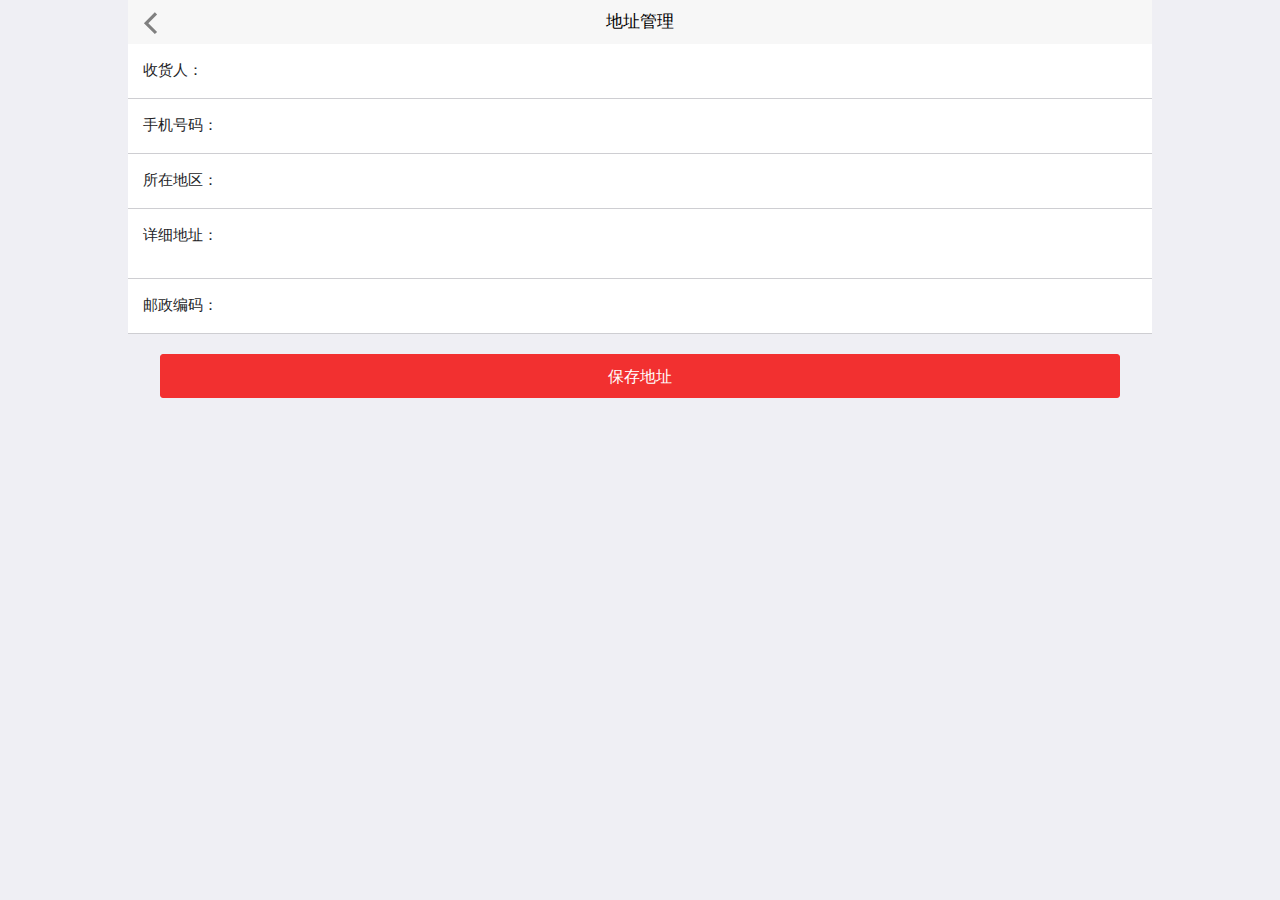
<file: about/adminAdd.html>
<!doctype html>
<html>
	<head>
		<meta charset="UTF-8">
		<title>地址管理</title>
		<meta name="viewport" content="width=device-width,initial-scale=1,minimum-scale=1,maximum-scale=1,user-scalable=no" />
		<meta name="apple-mobile-web-app-capable" content="yes">
		<meta name="apple-mobile-web-app-status-bar-style" content="black">
		<link href="../css/mui.min.css" rel="stylesheet" />
		<!--App自定义的css-->
		<!--<link rel="stylesheet" type="text/css" href="../sitejs/app.css" />-->
		<link href="../sitejs/mui.picker.css" rel="stylesheet" />
		<link href="../sitejs/mui.poppicker.css" rel="stylesheet" />
		<link rel="stylesheet" type="text/css" href="../sitejs/mui.picker.min.css" />
		<style type="text/css">
			/*主体*/
			#adminAdd{
			    background: #ffffff;
			}
			#adminAdd .mui-content-padded{
			    margin: 0px;
			}
			#adminAdd .mui-input-group:before,#adminAdd .mui-input-group:after,#adminAdd .mui-input-group:after,#adminAdd .mui-input-group .mui-input-row:after{
			    height: 0px;
			}
			#adminAdd .mui-input-group .mui-input-row:after {
			    left: 0px;
			}
			#adminAdd .mui-input-group .mui-input-row{
			    border-bottom: 1px solid #ceced2;
			}
			/*选择框样式*/
			#adminAdd .mui-input-group .mui-input-row {
			    height: 55px;
			}
			#adminAdd .mui-input-row label {
			    width: 105px;
			    padding: 10px 15px;
			    font-size: 15px;
    			color: #232326;
    			line-height: 31px;
			}
			#adminAdd .mui-input-row label~input{
			    width: 65%;
			    font-size: 1rem;
    			color: #222;
    			height: 54px;
    			float: none;
    			position: absolute;
			    top: 0;
			    bottom: 0;
			}
			#adminAdd .mui-input-row .mui-input-clear~.mui-icon-clear{
			    top: 16px;
			}
			/*选择城市*/
			#adminAdd #showCityPicker3 {
				height: 100%;
			    width: auto;
			    border: 0px;
			    padding-left: 0px;
			    padding-right: 200px;
			    position: absolute;
			    top: 0;
			    bottom: 0;
			}
			#adminAdd .mui-input-row textarea {
				padding-top: 17px;
			    position: absolute;
			    top: 0;
			    bottom: 0;
			    margin: auto;
			    margin: 0px 0px;
			    width: 70%;
			    font-size: 15px;
    			color: #232326;
			}
			#adminAdd .mui-content-padded .cityDetail {
			    height: 70px;
			}
			/*配送地址提交*/
			#adminAdd .mui-content-padded #addAdmin {
				width: 93.75%;
			    border-radius: 3px;
			    height: 44px;
			    line-height: 13px;
			    text-align: center;
			    font-size: 16px;
			    color: #fff;
			    border: 1px solid #f23030;
			    background: #f23030;
			    margin: 0 auto;
			}
			.site-siteBtn{
				padding: 20px 0px;
    			background: #efeff4;
			}
		</style>
	</head>

	<body>
		<header class="mui-bar mui-bar-nav">
			<a class="mui-action-back mui-icon mui-icon-left-nav mui-pull-left"></a>
			<h1 class="mui-title">地址管理</h1>
		</header>
		<div class="mui-content" id="adminAdd">
			<div class="mui-content-padded">
				<form class="mui-input-group">
					<div class="mui-input-row">
						<label>收货人：</label>
						<input type="text" class="mui-input-clear" placeholder="">
					</div>
					<div class="mui-input-row">
						<label>手机号码：</label>
						<input type="text" class="mui-input-clear" placeholder="">
					</div>
					<!--点击选择city-->
					<div class="mui-input-row">
						<label>所在地区：</label>
						<button id='showCityPicker3' class="mui-input-clear" type='button'></button>
					</div>
					<div class="mui-input-row cityDetail">
						<label>详细地址：</label>
						<textarea id="textarea" rows="1" placeholder=""></textarea>
					</div>
					<div class="mui-input-row">
						<label>邮政编码：</label>
						<input type="text" class="mui-input-clear" placeholder="">
					</div>
					<!--配送地址提交-->
					<div class="site-siteBtn">
						<button id="addAdmin" type="button" class="mui-btn mui-btn-danger mui-btn-block">保存地址</button>
					</div>
					
				</form>
				
			</div>
		</div>
	</body>
	<script src="../js/mui.min.js"></script>
	<!--城市列表-->
	<script src="../sitejs/mui.picker.js"></script>
	<script src="../sitejs/mui.poppicker.js"></script>
	<script src="../sitejs/city.data.js" type="text/javascript" charset="utf-8"></script>
	<script src="../sitejs/city.data-3.js" type="text/javascript" charset="utf-8"></script>
	
	<script type="text/javascript">
	(function($, doc) {
		$.init();
		$.ready(function() {
			//-----------------------------------------
			//					//三级联示例
			var cityPicker3 = new $.PopPicker({
				layer: 3
			});
			cityPicker3.setData(cityData3);
			var showCityPickerButton = doc.getElementById('showCityPicker3');
			showCityPickerButton.addEventListener('tap', function(event) {
				cityPicker3.show(function(items) {
					showCityPickerButton.style.paddingRight = "50px";
					showCityPickerButton.style.width = "auto";
					showCityPickerButton.innerText =(items[0] || {}).text + " " + (items[1] || {}).text + " " + (items[2] || {}).text + "   >";
					
					//返回 false 可以阻止城市选择框的关闭
					//return false;
				});
			}, false);
		});
		$.plusReady(function(){
			// 跳转商品结算页面
//			var siteCBtn = doc.getElementById("siteCbtn");
//			siteCBtn.addEventListener("tap",function(event){
//				$.openWindow({
//					url:"indents.html",
//					id:"indents",
//					preload:true,
//					show:{
//						aniShow:"pop-in"
//					},
//					waiting:{
//						autoShow:true
//					}
//				})
//			},false);
		})
	})(mui, document);
	</script>
</html>
</file>
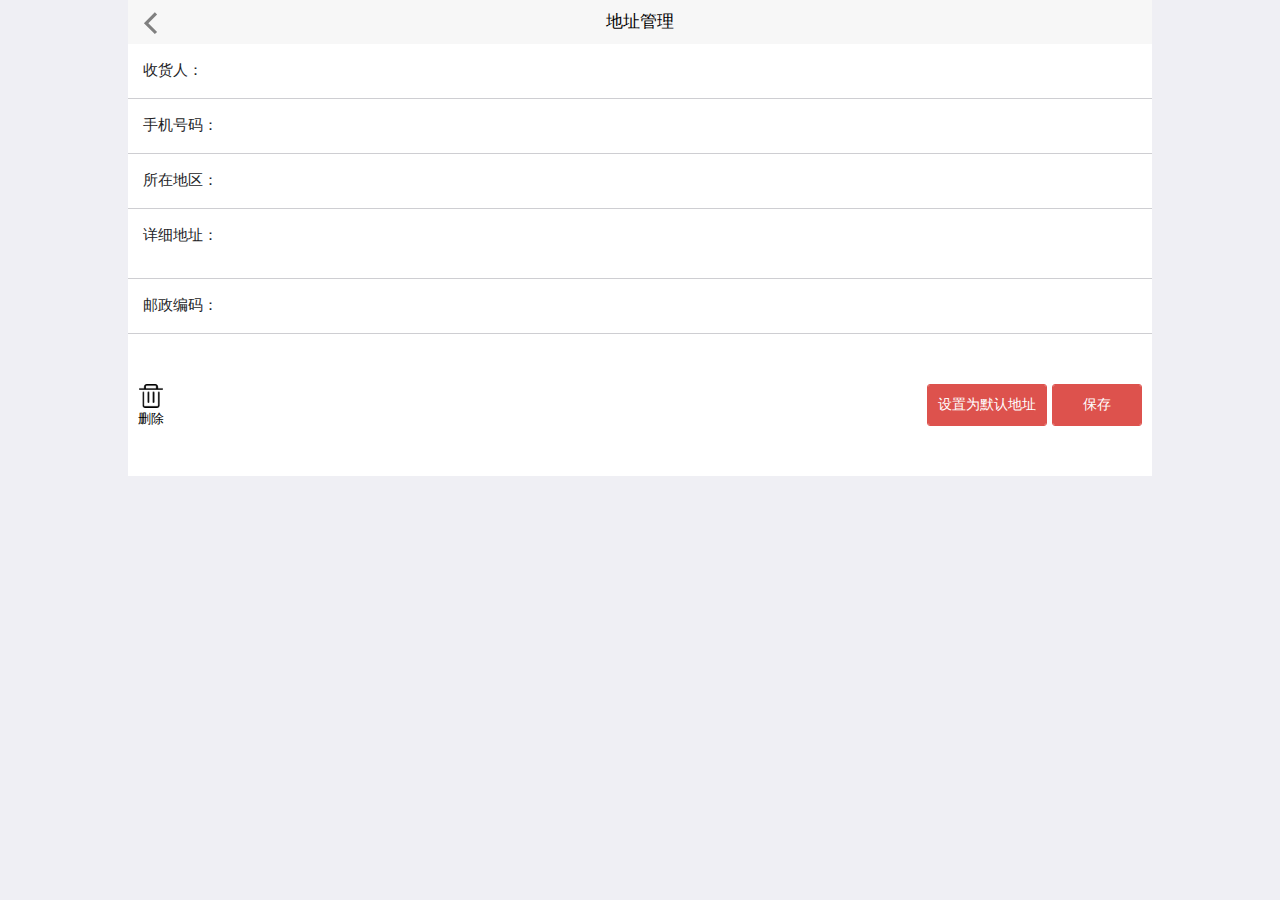
<file: about/adminalter.html>
<!doctype html>
<html>
	<head>
		<meta charset="UTF-8">
		<title>地址管理</title>
		<meta name="viewport" content="width=device-width,initial-scale=1,minimum-scale=1,maximum-scale=1,user-scalable=no" />
		<meta name="apple-mobile-web-app-capable" content="yes">
		<meta name="apple-mobile-web-app-status-bar-style" content="black">
		<link href="../css/mui.min.css" rel="stylesheet" />
		<!--App自定义的css-->
		<!--<link rel="stylesheet" type="text/css" href="../sitejs/app.css" />-->
		<link href="../sitejs/mui.picker.css" rel="stylesheet" />
		<link href="../sitejs/mui.poppicker.css" rel="stylesheet" />
		<link rel="stylesheet" type="text/css" href="../sitejs/mui.picker.min.css" />
		<style type="text/css">
			/*主体*/
			#adminalter{
			    background: #ffffff;
			}
			#adminalter .mui-content-padded{
			    margin: 0px;
			}
			#adminalter .mui-input-group:before,#adminalter .mui-input-group:after,#adminalter .mui-input-group:after,#adminalter .mui-input-group .mui-input-row:after{
			    height: 0px;
			}
			#adminalter .mui-input-group .mui-input-row:after {
			    left: 0px;
			}
			#adminalter .mui-input-group .mui-input-row{
			    border-bottom: 1px solid #ceced2;
			}
			/*选择框样式*/
			#adminalter .mui-input-group .mui-input-row {
			    height: 55px;
			}
			#adminalter .mui-input-row label {
			    width: 105px;
			    padding: 10px 15px;
			    font-size: 15px;
    			color: #232326;
    			line-height: 31px;
			}
			#adminalter .mui-input-row label~input{
			    width: 65%;
			    font-size: 1rem;
    			color: #222;
    			height: 54px;
    			float: none;
    			position: absolute;
			    top: 0;
			    bottom: 0;
			}
			#adminalter .mui-input-row .mui-input-clear~.mui-icon-clear{
			    top: 16px;
			}
			/*选择城市*/
			#adminalter #showCityPicker3 {
				height: 100%;
			    width: auto;
			    border: 0px;
			    padding-left: 0px;
			    padding-right: 200px;
			    position: absolute;
			    top: 0;
			    bottom: 0;
			}
			#adminalter .mui-input-row textarea {
				padding-top: 17px;
			    position: absolute;
			    top: 0;
			    bottom: 0;
			    margin: auto;
			    margin: 0px 0px;
			    width: 70%;
			    font-size: 15px;
    			color: #232326;
			}
			#adminalter .mui-content-padded .cityDetail {
			    height: 70px;
			}
			/*配送地址提交*/
			#adminalter .site-siteBtn{
				padding: 50px 10px;
    			background: #fff;
    			text-align: right;
    			position: relative;
			}
			#adminalter .site-siteBtn button{
				padding: 10px;
			}
			#adminalter .site-siteBtn button:nth-child(3){
				padding: 10px 30px;
			}
			.site-siteBtn .adminaler-dele{
				height: 35px;
				background: url(../images/ngcontG2.png) no-repeat center top;
			    background-size: 24px;
			    position: absolute;
			    left: 10px;
			    font-size: 0.8rem;
			    line-height: 70px;
			}
		</style>
	</head>

	<body>
		<header class="mui-bar mui-bar-nav">
			<a class="mui-action-back mui-icon mui-icon-left-nav mui-pull-left"></a>
			<h1 class="mui-title">地址管理</h1>
		</header>
		<div class="mui-content" id="adminalter">
			<div class="mui-content-padded">
				<form class="mui-input-group">
					<div class="mui-input-row">
						<label>收货人：</label>
						<input type="text" class="mui-input-clear" placeholder="">
					</div>
					<div class="mui-input-row">
						<label>手机号码：</label>
						<input type="text" class="mui-input-clear" placeholder="">
					</div>
					<!--点击选择city-->
					<div class="mui-input-row">
						<label>所在地区：</label>
						<button id='showCityPicker3' class="mui-input-clear" type='button'></button>
					</div>
					<div class="mui-input-row cityDetail">
						<label>详细地址：</label>
						<textarea id="textarea" rows="1" placeholder=""></textarea>
					</div>
					<div class="mui-input-row">
						<label>邮政编码：</label>
						<input type="text" class="mui-input-clear" placeholder="">
					</div>
					<!--配送地址提交-->
					<div class="site-siteBtn">
						<span class="adminaler-dele">删除</span>
						<button type="button" class="mui-btn mui-btn-danger ">设置为默认地址</button>
						<button type="button" class="mui-btn mui-btn-danger ">保存</button>
					</div>
					
				</form>
				
			</div>
		</div>
	</body>
	<script src="../js/mui.min.js"></script>
	<!--城市列表-->
	<script src="../sitejs/mui.picker.js"></script>
	<script src="../sitejs/mui.poppicker.js"></script>
	<script src="../sitejs/city.data.js" type="text/javascript" charset="utf-8"></script>
	<script src="../sitejs/city.data-3.js" type="text/javascript" charset="utf-8"></script>
	
	<script type="text/javascript">
	(function($, doc) {
		$.init();
		$.ready(function() {
			//-----------------------------------------
			//					//三级联示例
			var cityPicker3 = new $.PopPicker({
				layer: 3
			});
			cityPicker3.setData(cityData3);
			var showCityPickerButton = doc.getElementById('showCityPicker3');
			showCityPickerButton.addEventListener('tap', function(event) {
				cityPicker3.show(function(items) {
					showCityPickerButton.style.paddingRight = "50px";
					showCityPickerButton.style.width = "auto";
					showCityPickerButton.innerText =(items[0] || {}).text + " " + (items[1] || {}).text + " " + (items[2] || {}).text + "   >";
					
					//返回 false 可以阻止城市选择框的关闭
					//return false;
				});
			}, false);
		});
		$.plusReady(function(){
			// 跳转商品结算页面
//			var siteCBtn = doc.getElementById("siteCbtn");
//			siteCBtn.addEventListener("tap",function(event){
//				$.openWindow({
//					url:"indents.html",
//					id:"indents",
//					preload:true,
//					show:{
//						aniShow:"pop-in"
//					},
//					waiting:{
//						autoShow:true
//					}
//				})
//			},false);
		})
	})(mui, document);
	</script>
</html>
</file>
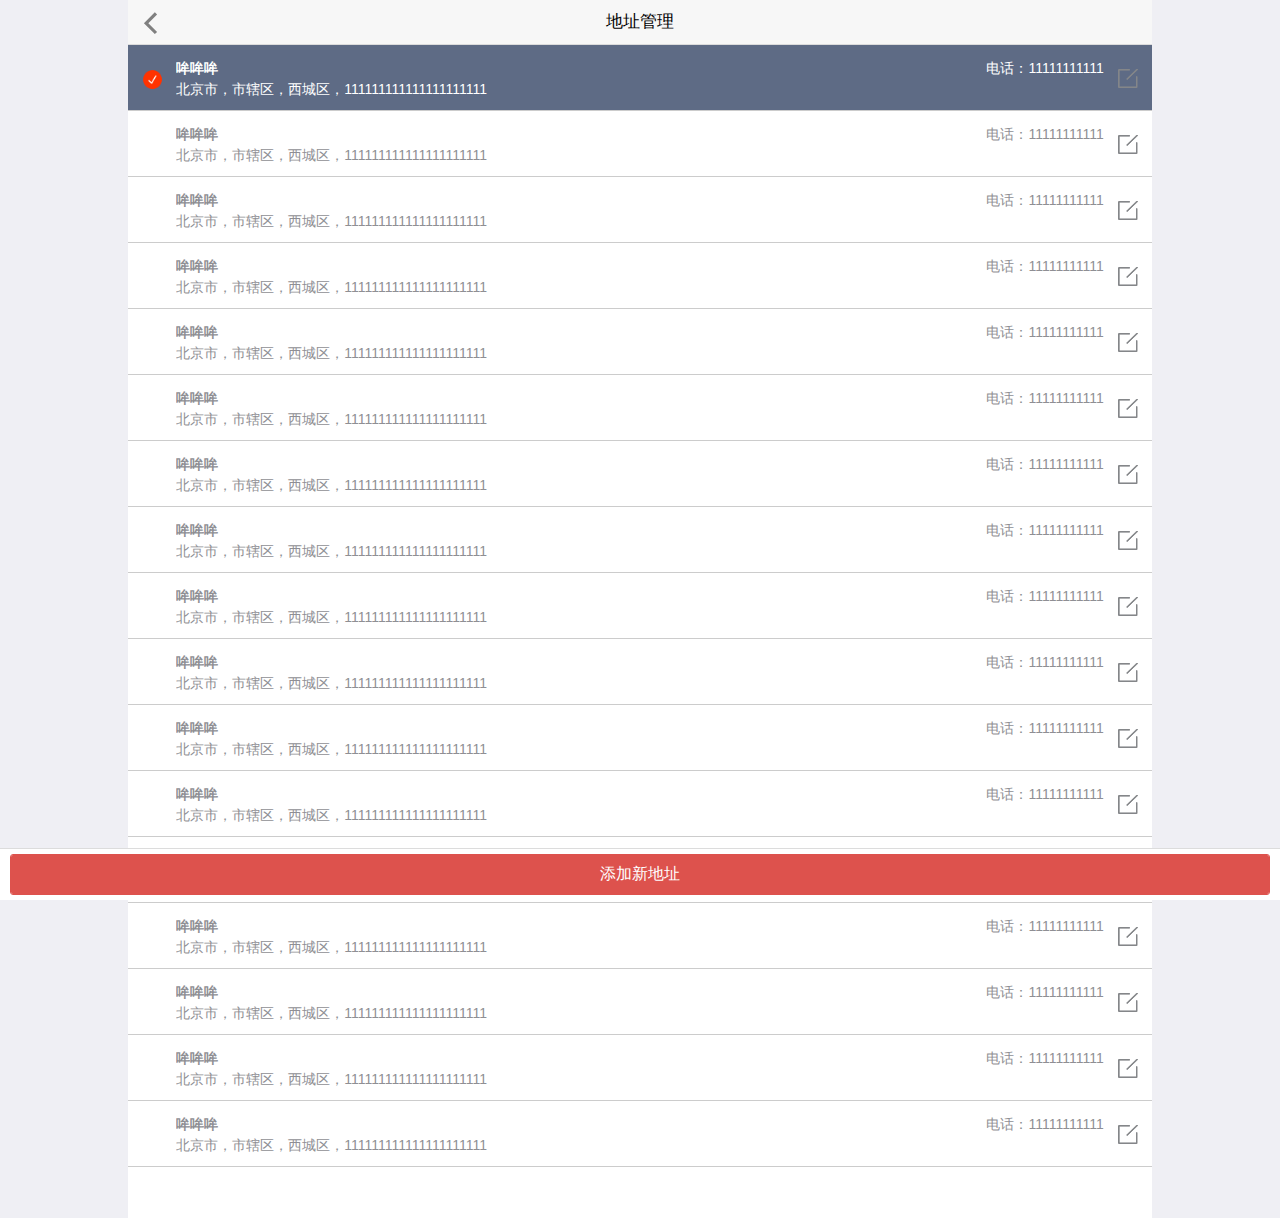
<file: about/administration.html>
<!DOCTYPE html>
<html>
	<head>
		<meta charset="UTF-8">
		<title>地址管理</title>
		<meta name="viewport" content="width=device-width,initial-scale=1,minimum-scale=1,maximum-scale=1,user-scalable=no" />
		<meta name="apple-mobile-web-app-capable" content="yes">
		<meta name="apple-mobile-web-app-status-bar-style" content="black">
		<link rel="stylesheet" type="text/css" href="../css/mui.min.css"/>
		<style type="text/css">
			#adminstrat{
				background: white;
				padding-bottom: 51px;
			}
			/*地址列表*/
			.adminUl{
				padding: 0;
				margin: 0;
				border-top: 1px solid gainsboro;
			}
			.adminLi1{
				padding: 13px 10px 10px;
				border-bottom: 1px solid #ccc;
				display: flex;
  				justify-content: space-between;
			}
			.adminLi1D1{
				width: 30px;
				background: url(../images/adminL1.png) no-repeat 50%;
				background-size: 25px ;
				opacity: 0;
			}
			.adminLi1D2{
				width: 100%;
				padding:0px 10px;
			}
			.adminLi1 .adminLi1D2 p{
				margin: 0;
			}
			.adminLi1D2 .adminLi1D2-s1{
				display: inline-block;
			    width: 30%;
			    font-weight: bold;
			    max-width: 90px;
			    overflow: hidden;
			    text-overflow: ellipsis;
			    white-space: nowrap;
			}
			.adminLi1D2 .adminLi1D2-s2{
				text-align: right;
				display: block;
			    -webkit-box-flex: 1;
			    -webkit-flex: 1;
			    -ms-flex: 1;
			    flex: 1;
			    -webkit-flex-basis: 0;
			    -ms-flex-preferred-size: 0;
			    flex-basis: 0;
			    overflow: hidden;
			    text-overflow: ellipsis;
			    white-space: nowrap;
			}
			.adminLi1D2 .adminLi1D2-p1{
				margin-bottom: 5px;
				display: flex;
			    -webkit-flex-wrap: wrap;
			    -ms-flex-wrap: wrap;
			    flex-wrap: wrap;
			}
			.adminLi1D3{
				width: 30px;
				background: url(../images/adminL2.png) no-repeat 50%;
				background-size: 20px ;
			}
			/*默认选中地址白色样式*/
			.adminLi1:first-of-type .adminLi1D2 p{
				color: #fff;
			}
			.adminLi1:first-of-type {
			    background: #5e6b85;
			}
			.adminLi1:first-of-type .adminLi1D1{
			    opacity: 1;
			}
			/*底部固定添加地址*/
			.adminbot {
				padding: 5px 10px;
				background:white;
				border-top: 1px solid gainsboro;
				position: fixed;
				bottom: 0;
			    left: 0;
			    right: 0;
			}
			.adminbot button{
				margin: 0px;
				padding: 8px 0px;
				font-size: 1rem;
			}
		</style>
	</head>
	<body>
		<header class="mui-bar mui-bar-nav">
		    <a class="mui-action-back mui-icon mui-icon-left-nav mui-pull-left"></a>
		    <h1 class="mui-title">地址管理</h1>
		</header>
		<div class="mui-content" id="adminstrat">
			<!--地址列表-->
			<div class="adminstartD1">
				<ul class="adminUl">
					<li class="adminLi1">
						<div class="adminLi1D1"></div>
						<div class="adminLi1D2">
							<p class="adminLi1D2-p1"><span class="adminLi1D2-s1">哞哞哞</span><span class="adminLi1D2-s2">电话：<span class="adminLi1D2-s3">11111111111</span></span></p>
							<p class="adminLi1D2-p2 mui-font2">北京市，市辖区，西城区，111111111111111111111</p>
						</div>
						<div class="adminLi1D3"></div>
					</li>
					<li class="adminLi1">
						<div class="adminLi1D1"></div>
						<div class="adminLi1D2">
							<p class="adminLi1D2-p1"><span class="adminLi1D2-s1">哞哞哞</span><span class="adminLi1D2-s2">电话：<span class="adminLi1D2-s3">11111111111</span></span></p>
							<p class="adminLi1D2-p2 mui-font2">北京市，市辖区，西城区，111111111111111111111</p>
						</div>
						<div class="adminLi1D3"></div>
					</li>
					<li class="adminLi1">
						<div class="adminLi1D1"></div>
						<div class="adminLi1D2">
							<p class="adminLi1D2-p1"><span class="adminLi1D2-s1">哞哞哞</span><span class="adminLi1D2-s2">电话：<span class="adminLi1D2-s3">11111111111</span></span></p>
							<p class="adminLi1D2-p2 mui-font2">北京市，市辖区，西城区，111111111111111111111</p>
						</div>
						<div class="adminLi1D3"></div>
					</li>
					<li class="adminLi1">
						<div class="adminLi1D1"></div>
						<div class="adminLi1D2">
							<p class="adminLi1D2-p1"><span class="adminLi1D2-s1">哞哞哞</span><span class="adminLi1D2-s2">电话：<span class="adminLi1D2-s3">11111111111</span></span></p>
							<p class="adminLi1D2-p2 mui-font2">北京市，市辖区，西城区，111111111111111111111</p>
						</div>
						<div class="adminLi1D3"></div>
					</li>
					<li class="adminLi1">
						<div class="adminLi1D1"></div>
						<div class="adminLi1D2">
							<p class="adminLi1D2-p1"><span class="adminLi1D2-s1">哞哞哞</span><span class="adminLi1D2-s2">电话：<span class="adminLi1D2-s3">11111111111</span></span></p>
							<p class="adminLi1D2-p2 mui-font2">北京市，市辖区，西城区，111111111111111111111</p>
						</div>
						<div class="adminLi1D3"></div>
					</li>
					<li class="adminLi1">
						<div class="adminLi1D1"></div>
						<div class="adminLi1D2">
							<p class="adminLi1D2-p1"><span class="adminLi1D2-s1">哞哞哞</span><span class="adminLi1D2-s2">电话：<span class="adminLi1D2-s3">11111111111</span></span></p>
							<p class="adminLi1D2-p2 mui-font2">北京市，市辖区，西城区，111111111111111111111</p>
						</div>
						<div class="adminLi1D3"></div>
					</li>
					<li class="adminLi1">
						<div class="adminLi1D1"></div>
						<div class="adminLi1D2">
							<p class="adminLi1D2-p1"><span class="adminLi1D2-s1">哞哞哞</span><span class="adminLi1D2-s2">电话：<span class="adminLi1D2-s3">11111111111</span></span></p>
							<p class="adminLi1D2-p2 mui-font2">北京市，市辖区，西城区，111111111111111111111</p>
						</div>
						<div class="adminLi1D3"></div>
					</li>
					<li class="adminLi1">
						<div class="adminLi1D1"></div>
						<div class="adminLi1D2">
							<p class="adminLi1D2-p1"><span class="adminLi1D2-s1">哞哞哞</span><span class="adminLi1D2-s2">电话：<span class="adminLi1D2-s3">11111111111</span></span></p>
							<p class="adminLi1D2-p2 mui-font2">北京市，市辖区，西城区，111111111111111111111</p>
						</div>
						<div class="adminLi1D3"></div>
					</li>
					<li class="adminLi1">
						<div class="adminLi1D1"></div>
						<div class="adminLi1D2">
							<p class="adminLi1D2-p1"><span class="adminLi1D2-s1">哞哞哞</span><span class="adminLi1D2-s2">电话：<span class="adminLi1D2-s3">11111111111</span></span></p>
							<p class="adminLi1D2-p2 mui-font2">北京市，市辖区，西城区，111111111111111111111</p>
						</div>
						<div class="adminLi1D3"></div>
					</li>
					<li class="adminLi1">
						<div class="adminLi1D1"></div>
						<div class="adminLi1D2">
							<p class="adminLi1D2-p1"><span class="adminLi1D2-s1">哞哞哞</span><span class="adminLi1D2-s2">电话：<span class="adminLi1D2-s3">11111111111</span></span></p>
							<p class="adminLi1D2-p2 mui-font2">北京市，市辖区，西城区，111111111111111111111</p>
						</div>
						<div class="adminLi1D3"></div>
					</li>
					<li class="adminLi1">
						<div class="adminLi1D1"></div>
						<div class="adminLi1D2">
							<p class="adminLi1D2-p1"><span class="adminLi1D2-s1">哞哞哞</span><span class="adminLi1D2-s2">电话：<span class="adminLi1D2-s3">11111111111</span></span></p>
							<p class="adminLi1D2-p2 mui-font2">北京市，市辖区，西城区，111111111111111111111</p>
						</div>
						<div class="adminLi1D3"></div>
					</li>
					<li class="adminLi1">
						<div class="adminLi1D1"></div>
						<div class="adminLi1D2">
							<p class="adminLi1D2-p1"><span class="adminLi1D2-s1">哞哞哞</span><span class="adminLi1D2-s2">电话：<span class="adminLi1D2-s3">11111111111</span></span></p>
							<p class="adminLi1D2-p2 mui-font2">北京市，市辖区，西城区，111111111111111111111</p>
						</div>
						<div class="adminLi1D3"></div>
					</li>
					<li class="adminLi1">
						<div class="adminLi1D1"></div>
						<div class="adminLi1D2">
							<p class="adminLi1D2-p1"><span class="adminLi1D2-s1">哞哞哞</span><span class="adminLi1D2-s2">电话：<span class="adminLi1D2-s3">11111111111</span></span></p>
							<p class="adminLi1D2-p2 mui-font2">北京市，市辖区，西城区，111111111111111111111</p>
						</div>
						<div class="adminLi1D3"></div>
					</li>
					<li class="adminLi1">
						<div class="adminLi1D1"></div>
						<div class="adminLi1D2">
							<p class="adminLi1D2-p1"><span class="adminLi1D2-s1">哞哞哞</span><span class="adminLi1D2-s2">电话：<span class="adminLi1D2-s3">11111111111</span></span></p>
							<p class="adminLi1D2-p2 mui-font2">北京市，市辖区，西城区，111111111111111111111</p>
						</div>
						<div class="adminLi1D3"></div>
					</li>
					<li class="adminLi1">
						<div class="adminLi1D1"></div>
						<div class="adminLi1D2">
							<p class="adminLi1D2-p1"><span class="adminLi1D2-s1">哞哞哞</span><span class="adminLi1D2-s2">电话：<span class="adminLi1D2-s3">11111111111</span></span></p>
							<p class="adminLi1D2-p2 mui-font2">北京市，市辖区，西城区，111111111111111111111</p>
						</div>
						<div class="adminLi1D3"></div>
					</li>
					<li class="adminLi1">
						<div class="adminLi1D1"></div>
						<div class="adminLi1D2">
							<p class="adminLi1D2-p1"><span class="adminLi1D2-s1">哞哞哞</span><span class="adminLi1D2-s2">电话：<span class="adminLi1D2-s3">11111111111</span></span></p>
							<p class="adminLi1D2-p2 mui-font2">北京市，市辖区，西城区，111111111111111111111</p>
						</div>
						<div class="adminLi1D3"></div>
					</li>
					<li class="adminLi1">
						<div class="adminLi1D1"></div>
						<div class="adminLi1D2">
							<p class="adminLi1D2-p1"><span class="adminLi1D2-s1">哞哞哞</span><span class="adminLi1D2-s2">电话：<span class="adminLi1D2-s3">11111111111</span></span></p>
							<p class="adminLi1D2-p2 mui-font2">北京市，市辖区，西城区，111111111111111111111</p>
						</div>
						<div class="adminLi1D3"></div>
					</li>
					
				</ul>
			</div>
			<!--底部固定添加地址-->
			<div class="adminbot">
				<button type="button" class="mui-btn mui-btn-danger mui-btn-block">添加新地址</button>
			</div>
		</div>
		
	</body>
	<script src="../js/mui.min.js" type="text/javascript" charset="utf-8"></script>
	<script type="text/javascript">
		mui.init();
		mui.plusReady(function(){
			// 跳转添加地址
			document.querySelector(".adminbot").addEventListener("tap",function(event){
				mui.openWindow({
					url:"adminAdd.html",
					id:"adminAdd",
//					preload:true,
					styles:{
						popGesture:"none"
					},
					show:{
						aniShow:"pop-in"
					},
					waiting:{
						autoShow:true
					}
				})
			},false);
			mui(".adminUl").on("tap",".adminLi1D3",function(event){
				mui.openWindow({
					url:"adminalter.html",
					id:"adminalter",
//					preload:true,
					styles:{
						popGesture:"none"
					},
					show:{
						aniShow:"pop-in"
					},
					waiting:{
						autoShow:true
					}
				})
			},false);
		})
	</script>
</html>
</file>
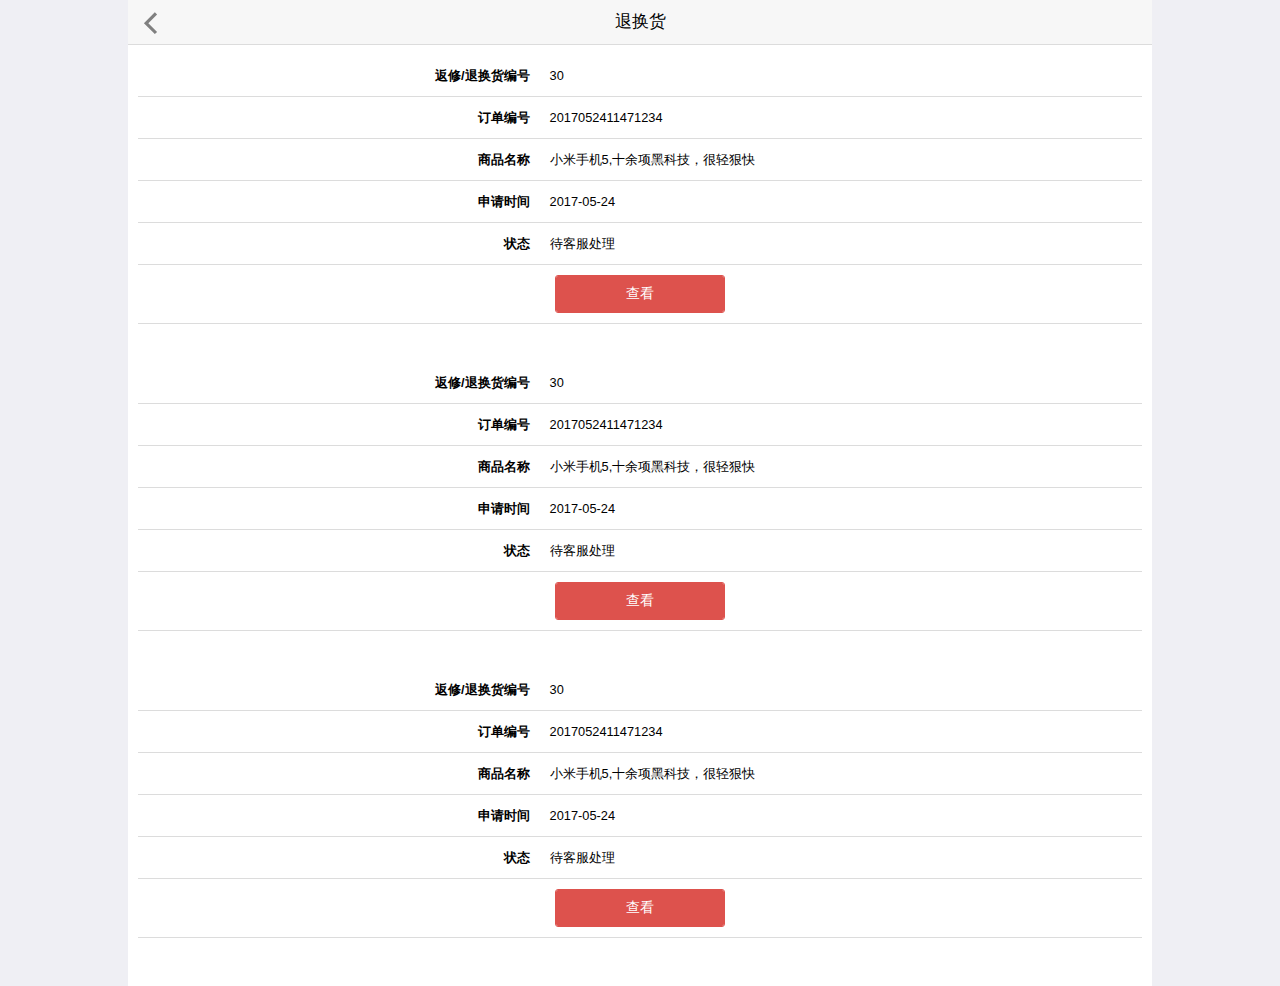
<file: about/afterSale.html>
<!DOCTYPE html>
<html>
	<head>
		<meta charset="UTF-8">
		<title>退换货</title>
		<meta name="viewport" content="width=device-width,initial-scale=1,minimum-scale=1,maximum-scale=1,user-scalable=no" />
		<meta name="apple-mobile-web-app-capable" content="yes">
		<meta name="apple-mobile-web-app-status-bar-style" content="black">
		<link rel="stylesheet" type="text/css" href="../css/mui.min.css"/>
		<style type="text/css">
			.afterSaleCont1{
				background: white;
				border-top: 1px solid gainsboro;
			}
			.afterSaleul1 {
				padding: 10px;
				margin: 0;
			}
			.afterSaleul1 .afterSaleli1 {
				padding-bottom: 38px;
			}
			.afterSaleul1 .afterSaleli1 .afterP1{
				margin: 0;
				padding: 10px 0px;
				font-size: 0.8rem;
				color: #000;
				font-weight: bold;
				border-bottom: 1px solid gainsboro;
				display: flex;
  				justify-content: space-between;
			}
			.afterSaleul1 .afterSaleli1 .afterS1{
				display: inline-block; 
				width: 40%;
				padding: 0px 10px;
				text-align: right;
			}
			.afterSaleul1 .afterSaleli1 .afterS2{
				display: inline-block; 
				width: 60%;
				padding: 0px 10px;
				text-align: left;
				font-weight: normal;
			}
			.afterSaleul1 .afterBtn {
				margin: 0;
				text-align: center;
				border-bottom: 1px solid gainsboro;
			}
			.afterSaleul1 .afterBtn button{
				margin: 10px 0px;
    			padding: 8px 70px;
			}
		</style>
	</head>
	<body>
		<header class="mui-bar mui-bar-nav">
		    <a class="mui-action-back mui-icon mui-icon-left-nav mui-pull-left"></a>
		    <h1 class="mui-title">退换货</h1>
		</header>
		<div class="mui-content">
			<!--退换货主体-->
			<div class="afterSaleCont1">
				<ul class="afterSaleul1">
					<li class="afterSaleli1">
						<p class="afterP1"><span class="afterS1">返修/退换货编号</span><span class="afterS2">30</span></p>
						<p class="afterP1"><span class="afterS1">订单编号</span><span class="afterS2 afterBs1">2017052411471234</span></p>
						<p class="afterP1"><span class="afterS1">商品名称</span><span class="afterS2 afterBds">小米手机5,十余项黑科技，很轻狠快</span></p>
						<p class="afterP1"><span class="afterS1">申请时间</span><span class="afterS2">2017-05-24</span></p>
						<p class="afterP1"><span class="afterS1">状态</span><span class="afterS2">待客服处理</span></p>
						<p class="afterBtn"><button type="button" class="mui-btn mui-btn-danger">查看</button></p>
					</li>
					<li class="afterSaleli1">
						<p class="afterP1"><span class="afterS1">返修/退换货编号</span><span class="afterS2">30</span></p>
						<p class="afterP1"><span class="afterS1">订单编号</span><span class="afterS2 afterBs1">2017052411471234</span></p>
						<p class="afterP1"><span class="afterS1">商品名称</span><span class="afterS2 afterBds">小米手机5,十余项黑科技，很轻狠快</span></p>
						<p class="afterP1"><span class="afterS1">申请时间</span><span class="afterS2">2017-05-24</span></p>
						<p class="afterP1"><span class="afterS1">状态</span><span class="afterS2">待客服处理</span></p>
						<p class="afterBtn"><button type="button" class="mui-btn mui-btn-danger">查看</button></p>
					</li>
					<li class="afterSaleli1">
						<p class="afterP1"><span class="afterS1">返修/退换货编号</span><span class="afterS2">30</span></p>
						<p class="afterP1"><span class="afterS1">订单编号</span><span class="afterS2 afterBs1">2017052411471234</span></p>
						<p class="afterP1"><span class="afterS1">商品名称</span><span class="afterS2 afterBds">小米手机5,十余项黑科技，很轻狠快</span></p>
						<p class="afterP1"><span class="afterS1">申请时间</span><span class="afterS2">2017-05-24</span></p>
						<p class="afterP1"><span class="afterS1">状态</span><span class="afterS2">待客服处理</span></p>
						<p class="afterBtn"><button type="button" class="mui-btn mui-btn-danger">查看</button></p>
					</li>
					
				</ul>
			</div>
		</div>
	</body>
	<script src="../js/mui.min.js" type="text/javascript" charset="utf-8"></script>
	<script type="text/javascript">
		mui.init();
		mui.plusReady(function(){
			// 批量进入
			function dkipsPages(IDBtns,Skips,skipPages,skipIDs){
				mui(IDBtns).on('tap',Skips,function(event){
					mui.openWindow({
						url: skipPages,
						id: skipIDs,
//						preload: true,
						styles: {
							popGesture: 'none'
						},
						show: {
						    aniShow: "none"
						},
						waiting: {
							autoShow: true
						}
					});
				}, false);
			}
			dkipsPages(".afterSaleul1",".afterBs1","about-d1-s1.html","about-d1-s1");
			dkipsPages(".afterSaleul1",".afterBds","../templete/details.html","details");
			dkipsPages(".afterSaleul1",".afterBtn","afterSale-s1.html","afterSale-s1");
		});
	</script>
</html>
</file>
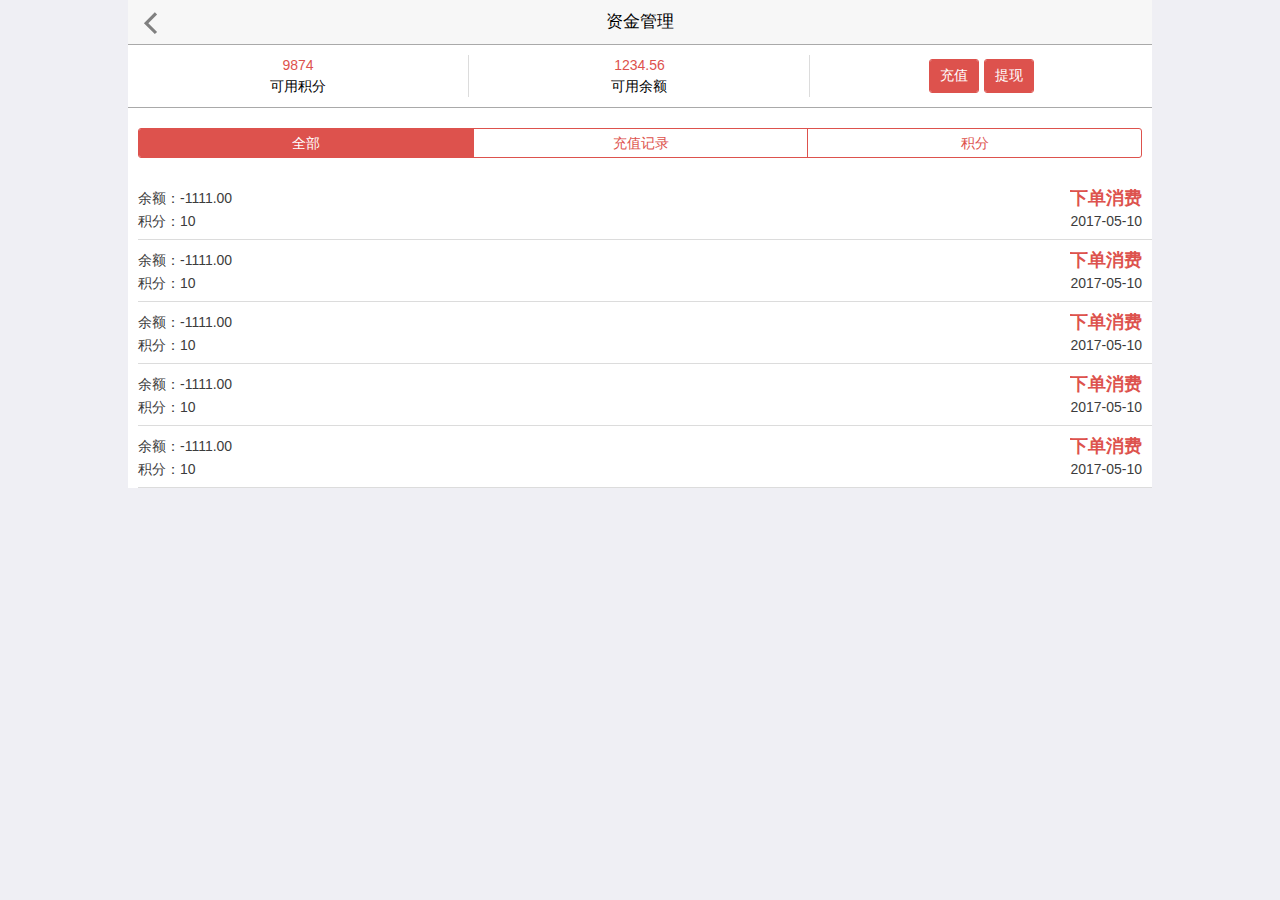
<file: about/balance.html>
<!DOCTYPE html>
<html>
	<head>
		<meta charset="UTF-8">
		<title>积分余额</title>
		<meta name="viewport" content="width=device-width,initial-scale=1,minimum-scale=1,maximum-scale=1,user-scalable=no" />
		<meta name="apple-mobile-web-app-capable" content="yes">
		<meta name="apple-mobile-web-app-status-bar-style" content="black">
		<link rel="stylesheet" type="text/css" href="../css/mui.min.css"/>
		<style type="text/css">
			/*积分余额*/
			.balanceCont1{
				display: flex;
  				justify-content: space-between;
  				border-top: 1px solid darkgray;
  				border-bottom: 1px solid darkgray;
  				text-align: center;
			}
			.balanceCont1 .balanD1{
				width: 33.3%;
				margin: 10px 0px;
    			border-right: 1px solid gainsboro;
			}
			.balanceCont1 .balanD1:last-of-type{
    			border-right: 0px solid gainsboro;
			}
			.balanceCont1 .balanD1 p{
				margin: 0;
				color: #dd524d;
			}
			.balanceCont1 .balanD1 button{
				padding: 6px 10px;
				margin: 4px 0px;
			}
			.balanceCont1 .balanD1 .balanD1p2{
				color: black;
			}
			/*底部积分详情头部*/
			.balanceCont2{
				padding: 20px 10px;
			}
			.balanceCont2 .mui-segmented-control .mui-control-item {
				font-size: 0.9rem;
    			line-height: 28px;
    		}
    		/*底部积分详情内容*/
    		.balanceCont3 ul{
    			padding: 0px;
    			margin:0;
    		}
    		.balanceCont3 ul li{
    			margin-left: 10px;
			    padding: 10px 10px 5px 0px;
			    border-bottom: 1px solid gainsboro;
    		}
    		.balanceCont3 ul li p{
    			margin-bottom: 2px;
    			color: #3c3c3c;
    		}
    		.balanceCont3 .item2-li  p span+span
{
    			float: right;
    			max-width: 60%;
    		}
    		.balanceCont3 .balanceConts2{
    			font-size: 1.1rem;
    			color:#dd524d ;
    			font-weight: bolder;
    		}
		</style>
	</head>
	<body>
		<header class="mui-bar mui-bar-nav">
		    <a class="mui-action-back mui-icon mui-icon-left-nav mui-pull-left"></a>
		    <h1 class="mui-title">资金管理</h1>
		</header>
		<div class="mui-content" style="background: #fff;">
			<!--积分余额-->
		    <div class="balanceCont1">
		    	<div class="balanD1">
		    		<p class="balanD1p1">9874</p>
		    		<p class="balanD1p2">可用积分</p>
		    	</div>
		    	<div class="balanD1">
		    		<p class="balanD1p1">1234.56</p>
		    		<p class="balanD1p2">可用余额</p>
		    	</div>
		    	<div class="balanD1">
		    		<button type="button" class="mui-btn mui-btn-danger balaBtnchage">充值</button>
		    		<button type="button" class="mui-btn mui-btn-danger balaBtnmod">提现</button>
		    	</div>
		    </div>
		    <!--底部积分详情-->
		    <!--头部导航-->
			<div class="balanceCont2">
				<div class="mui-segmented-control mui-segmented-control-negative">
					<a class="mui-control-item mui-active" href="#item1">全部</a>
					<a class="mui-control-item" href="#item2">充值记录</a>
					<a class="mui-control-item" href="#item3">积分</a>
				</div>
			</div>
			<!--列表内容-->
			<div class="balanceCont3">
				<div id="item1" class="mui-control-content mui-active">
					<!--<div id="scroll" class="mui-scroll-wrapper">-->
						<!--<div class="mui-scroll">-->
							<ul class="balanceContul1">
								<li class="item2-li">
									<p class="mui-cf"><span class="balanceConts1">余额：-1111.00</span><span class="balanceConts2 mui-font1">下单消费</span></p>
									<p class="mui-cf"><span class="balanceConts3">积分：10</span><span class="balanceConts4">2017-05-10</span></p>
								</li>
								<li class="item2-li">
									<p class="mui-cf"><span class="balanceConts1">余额：-1111.00</span><span class="balanceConts2 mui-font1">下单消费</span></p>
									<p class="mui-cf"><span class="balanceConts3">积分：10</span><span class="balanceConts4">2017-05-10</span></p>
								</li>
								<li class="item2-li">
									<p class="mui-cf"><span class="balanceConts1">余额：-1111.00</span><span class="balanceConts2 mui-font1">下单消费</span></p>
									<p class="mui-cf"><span class="balanceConts3">积分：10</span><span class="balanceConts4">2017-05-10</span></p>
								</li>
								<li class="item2-li">
									<p class="mui-cf"><span class="balanceConts1">余额：-1111.00</span><span class="balanceConts2 mui-font1">下单消费</span></p>
									<p class="mui-cf"><span class="balanceConts3">积分：10</span><span class="balanceConts4">2017-05-10</span></p>
								</li>
								<li class="item2-li">
									<p class="mui-cf"><span class="balanceConts1">余额：-1111.00</span><span class="balanceConts2 mui-font1">下单消费</span></p>
									<p class="mui-cf"><span class="balanceConts3">积分：10</span><span class="balanceConts4">2017-05-10</span></p>
								</li>
							</ul>
						<!--</div>-->
					<!--</div>-->
				</div>
				<div id="item2" class="mui-control-content">
					<ul class="balanceContul2">
						<li class="item2-li">
							<p class="mui-cf"><span class="balanceConts1">充值金额：100.00</span><span class="balanceConts2 mui-font1">手机网站支付宝</span></p>
							<p class="mui-cf"><span class="balanceConts3">支付状态：待支付</span><span class="balanceConts4">2017-05-10</span></p>
						</li>
						<li class="item2-li">
							<p class="mui-cf"><span class="balanceConts1">充值金额：100.00</span><span class="balanceConts2 mui-font1">手机网站支付宝</span></p>
							<p class="mui-cf"><span class="balanceConts3">支付状态：待支付</span><span class="balanceConts4">2017-05-10</span></p>
						</li>
						<li class="item2-li">
							<p class="mui-cf"><span class="balanceConts1">充值金额：100.00</span><span class="balanceConts2 mui-font1">手机网站支付宝</span></p>
							<p class="mui-cf"><span class="balanceConts3">支付状态：待支付</span><span class="balanceConts4">2017-05-10</span></p>
						</li>
					</ul>
				</div>
				<div id="item3" class="mui-control-content">
					<ul class="balanceContul3">
						<li class="item2-li">
							<p class="mui-cf"><span class="balanceConts1"> 余额：-100.00</span><span class="balanceConts2 mui-font1">积分增加</span></p>
							<p class="mui-cf"><span class="balanceConts3">积分：-20</span><span class="balanceConts4">2017-05-10</span></p>
						</li>
						<li class="item2-li">
							<p class="mui-cf"><span class="balanceConts1"> 余额：-100.00</span><span class="balanceConts2 mui-font1">积分增加</span></p>
							<p class="mui-cf"><span class="balanceConts3">积分：-20</span><span class="balanceConts4">2017-05-10</span></p>
						</li>
						<li class="item2-li">
							<p class="mui-cf"><span class="balanceConts1"> 余额：-100.00</span><span class="balanceConts2 mui-font1">积分增加</span></p>
							<p class="mui-cf"><span class="balanceConts3">积分：-20</span><span class="balanceConts4">2017-05-10</span></p>
						</li>
						<li class="item2-li">
							<p class="mui-cf"><span class="balanceConts1"> 余额：-100.00</span><span class="balanceConts2 mui-font1">积分增加</span></p>
							<p class="mui-cf"><span class="balanceConts3">积分：-20</span><span class="balanceConts4">2017-05-10</span></p>
						</li>
					</ul>
				</div>
			</div>
		</div>
	</body>
	<script src="../js/mui.min.js" type="text/javascript" charset="utf-8"></script>
	<script type="text/javascript" >
		mui.init();
		var balaBtnchage = document.querySelector(".balaBtnchage");
		var balaBtnmod = document.querySelector(".balaBtnmod");
		mui.plusReady(function(){
			function singleBtn(singElent,singHtml,singId,singFhi){
				singElent.addEventListener('tap',function(){
					mui.openWindow({
						url: singHtml,
						id: singId,
//						preload: true,
						styles: {
							popGesture: singFhi
						},
						show: {
						    aniShow: 'none'
						},
						waiting: {
							autoShow: true
						}
					})
				})
			}
			// 充值 跳转到充值页面
			singleBtn(balaBtnchage,"recharge.html","recharge","pop-in");
			// 提现 跳转到提现信息
			singleBtn(balaBtnmod,"account.html","account","pop-in");
			
		});
	</script>
</html>
</file>
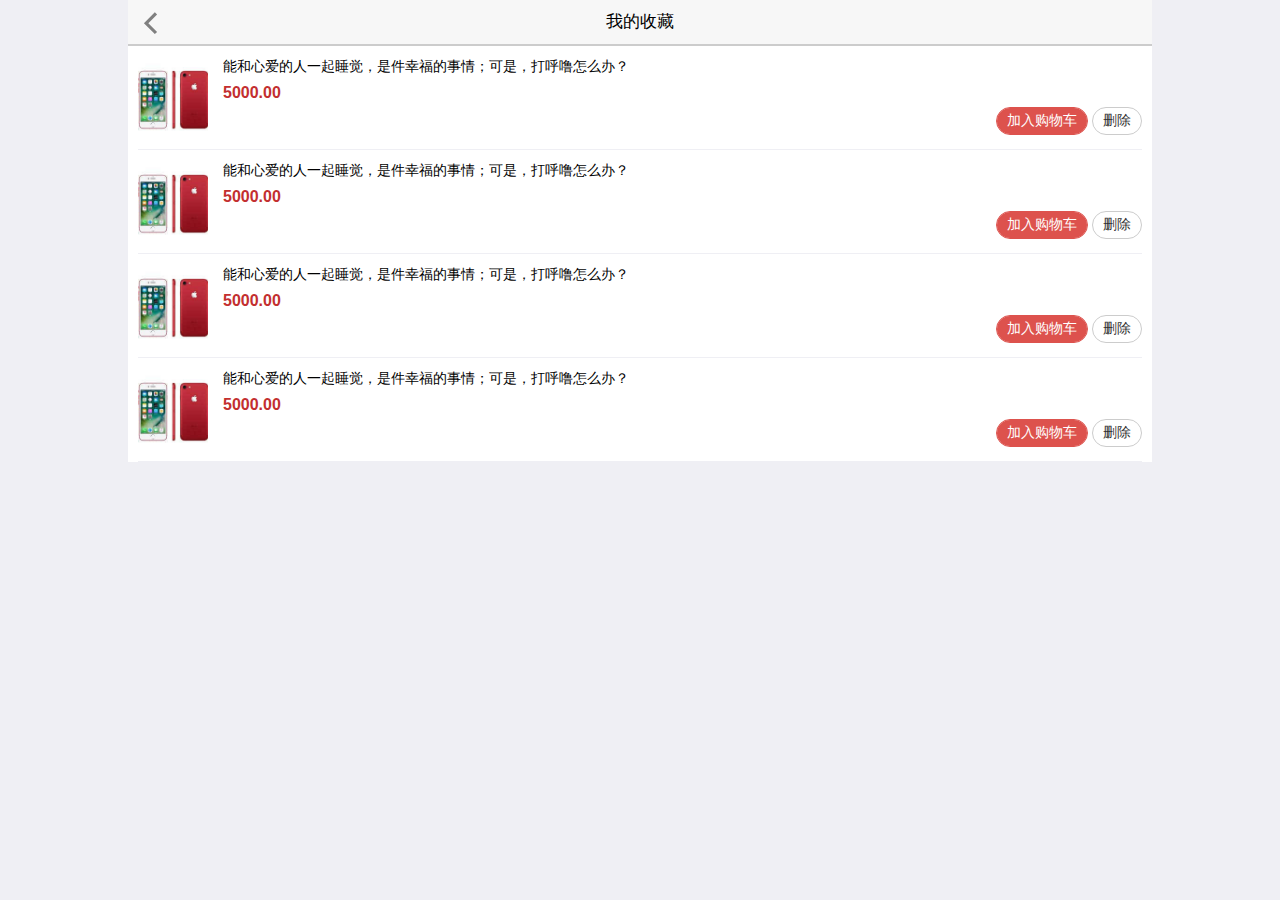
<file: about/collect.html>
<!doctype html>
<html>
	<head>
		<meta charset="UTF-8">
		<title>我的收藏</title>
		<meta name="viewport" content="width=device-width,initial-scale=1,minimum-scale=1,maximum-scale=1,user-scalable=no" />
		<meta name="apple-mobile-web-app-capable" content="yes">
		<meta name="apple-mobile-web-app-status-bar-style" content="black">
		<link href="../css/mui.min.css" rel="stylesheet" />
		<style type="text/css">
			/*收藏列表*/
			.collectU1{
				background: white;
				border-top: 2px solid #ccc;
				padding: 0px 10px;
				margin: 0px;
			}
			.collectU1 .logistisP2-li1{
				padding: 10px 0px;
				border-bottom: 1px solid #efeff4
			}
			.collectU1 .logistisP2-li1 img{
			    margin-right: 15px;
			    width: 70px;
			}
			.collectU1 .logistDiv1 p{
				margin: 0;
				padding: 0;
				color: black;
				font-size: 0.9rem;
			}
			.collectU1 .logistDiv1 .lgst2{ 
				margin-top: 5px;
			    color: #c32f2f;
			    font-weight: bolder;
			    font-size: 1rem;
			}
			.collectU1 .lgst3{
				text-align: right;
			}
			.collectU1 .lgst3 button{
				border-radius: 20px;
			    padding: 3px 10px;
			    margin: 4px 0px;
			}
			    
		</style>
	</head>
	<body>
		
		<header class="mui-bar mui-bar-nav">
		    <a class="mui-action-back mui-icon mui-icon-left-nav mui-pull-left"></a>
		    <h1 class="mui-title">我的收藏</h1>
		</header>
		<div class="mui-content">
			<!--收藏列表-->
			<div class="collectD1">
				<ul class="collectU1">
					<li class="logistisP2-li1 mui-cf">
						<img class="mui-pull-left" src="../images/I7.jpg">
						<div class="logistDiv1">
							<p class="mui-font1 lgst1">能和心爱的人一起睡觉，是件幸福的事情；可是，打呼噜怎么办？</p>
							<p class="lgst2">5000.00</p>
							<p class="lgst3">
								<button type="button" class="mui-btn mui-btn-danger">
									加入购物车
								</button>
								<button type="button" class="mui-btn collectXbtn">
									删除
								</button>
							</p>
						</div>
					</li>
					<li class="logistisP2-li1 mui-cf">
						<img class="mui-pull-left" src="../images/I7.jpg">
						<div class="logistDiv1">
							<p class="mui-font1 lgst1">能和心爱的人一起睡觉，是件幸福的事情；可是，打呼噜怎么办？</p>
							<p class="lgst2">5000.00</p>
							<p class="lgst3">
								<button type="button" class="mui-btn mui-btn-danger">
									加入购物车
								</button>
								<button type="button" class="mui-btn collectXbtn">
									删除
								</button>
							</p>
						</div>
					</li>
					<li class="logistisP2-li1 mui-cf">
						<img class="mui-pull-left" src="../images/I7.jpg">
						<div class="logistDiv1">
							<p class="mui-font1 lgst1">能和心爱的人一起睡觉，是件幸福的事情；可是，打呼噜怎么办？</p>
							<p class="lgst2">5000.00</p>
							<p class="lgst3">
								<button type="button" class="mui-btn mui-btn-danger">
									加入购物车
								</button>
								<button type="button" class="mui-btn collectXbtn">
									删除
								</button>
							</p>
						</div>
					</li>
					<li class="logistisP2-li1 mui-cf">
						<img class="mui-pull-left" src="../images/I7.jpg">
						<div class="logistDiv1">
							<p class="mui-font1 lgst1">能和心爱的人一起睡觉，是件幸福的事情；可是，打呼噜怎么办？</p>
							<p class="lgst2">5000.00</p>
							<p class="lgst3">
								<button type="button" class="mui-btn mui-btn-danger">
									加入购物车
								</button>
								<button type="button" class="mui-btn collectXbtn">
									删除
								</button>
							</p>
						</div>
					</li>
				</ul>
			</div>
		</div>
	</body>
	<script src="../js/mui.min.js"></script>
	<script type="text/javascript">
		mui.init();
		mui.plusReady(function(){
			// 调整到订单详情
			mui(".collectU1").on("tap",".mui-pull-left",function(event){
				mui.openWindow({
					url: "../templete/details.html",
					id: "details",
//					preload: true,
					styles: {
						popGesture: 'none'
					},
					show: {
						aniShow: 'none'
					},
					waiting: {
						autoShow: true
					}
				});
			},false);
		})
		//购物车商品demo，拖拽后显示操作图标，点击操作图标删除元素；
		var btnArray = ['确认', '取消'];
		mui('.collectU1').on('tap', '.collectXbtn', function(event) {
			var elem = this;
			var li = elem.parentNode.parentNode.parentNode;
			mui.confirm('确认删除该商品？', '比客网商', btnArray, function(e) {
				if (e.index == 0) {
					li.parentNode.removeChild(li);
				} else {
					setTimeout(function() {
						mui.swipeoutClose(li);
					}, 0);
				}
			});
		});	
	</script>
</html>
</file>
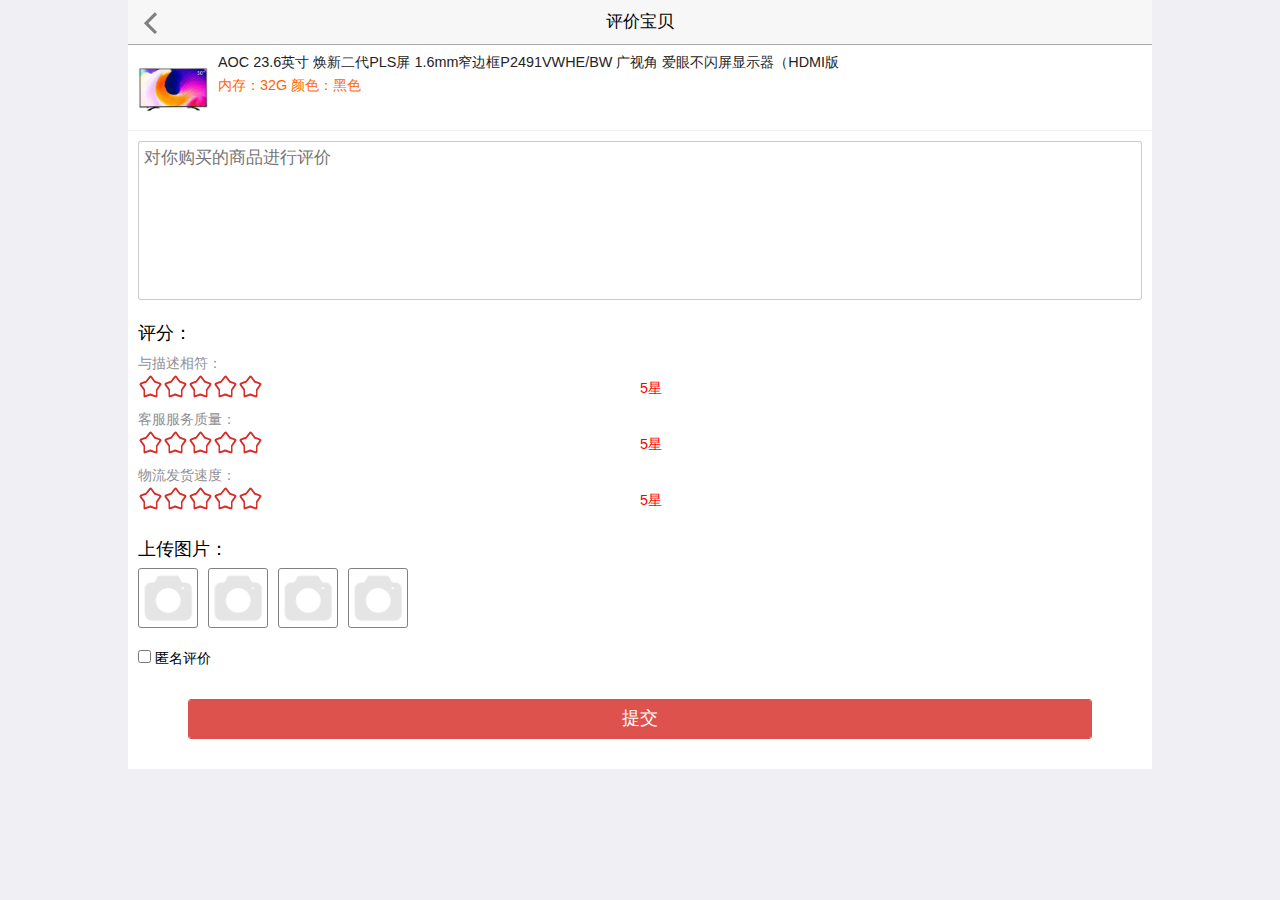
<file: about/criticism-evaluate.html>
<!DOCTYPE html>
<html>
	<head>
		<meta charset="UTF-8">
		<title>评价宝贝</title>
		<meta name="viewport" content="width=device-width,initial-scale=1,minimum-scale=1,maximum-scale=1,user-scalable=no" />
		<meta name="apple-mobile-web-app-capable" content="yes">
		<meta name="apple-mobile-web-app-status-bar-style" content="black">
		<link rel="stylesheet" type="text/css" href="../css/mui.min.css"/>
		<script src="../js/mui.min.js" type="text/javascript" charset="utf-8"></script>
		<style type="text/css">
			/*商品*/
			.evaluate1 {
				border-top: 1px solid darkgray;
				border-bottom: 1px solid  #efeff4;
				padding: 10px 10px 0px;
    			margin-bottom: 10px;
			}
			.evaluate1 .item2-li-d1{
				position: relative;
			}
			.evaluate1  img{
				width: 70px;
			}
			.evaluate1  .mui-rig-h1 {
				width: 100%;
			    padding-left: 80px;
			    position: absolute;
			    top: 0;
			}
			.evaluate1 .mui-rig-h1 .mui-rig1{
			    margin-bottom: 5px;
			    font-size: 0.9rem;
			    vertical-align: middle;
			    display: -webkit-box;
			    -webkit-box-pack: center;
			    -webkit-box-align: start;
			    color: #232326;
			    word-break: break-all;
			    overflow: hidden;
			    text-overflow: ellipsis;
			    line-height: 15px;
			    display: -webkit-box;
			    -webkit-line-clamp: 2;
			    -webkit-box-orient: vertical;
			}
			.evaluate1 .mui-rig-h1 .mui-rig2{
			    font-size: 0.9rem;
    			color: #F60;
			}
			/*评价*/
			.evaluate2{
				padding: 0px 10px 10px;
			}
			.evaluate2 textarea{
				padding:5px;
			}
			.eval1 .evalli1,.eval1 .evalli2,.eval1 .evalli3{
				position: relative;
			}
			.evalP1,.evalP2,.evalP3{
				position: absolute;
			    bottom: 0;
			    left: 50%;
			    font-size: 0.9rem;
    			color: #F00;
			}
			.eval1{
				margin-bottom:30px ;
			}
			.eval1 h5 ,.eval2 h5{
				font-size: 1.1rem;
				color: #000;
				margin-bottom: 10px;
			}
			.eval1 p{
				margin-bottom: 0px;
			}
			.eval1 ul,.eval2 ul{
				padding: 0;
				margin: 0;
				margin-bottom:10px ;
			}
			.eval1 ul li{
				width: 25px;
    			height: 25px;
    			float: left;
    			background: url(../images/evaluateX1.gif) 0 0px no-repeat;
			    background-size: auto 50px;
			    /*background-position: left bottom;*/
			}
			.eval2 li{
				width: 60px;
				height: 60px;
				float: left;
				margin-right: 10px;
				background: url(../images/evaluate-I1.png) no-repeat;
				background-size:100% ;
				border: 1px solid gray;
    			border-radius: 3px;
			}
			.eval3{
				font-size: 0.9rem;
				padding: 10px 0px;
			}
			.eval4 {
			    padding: 20px 0px;
			}
			.eval4 .mui-btn-block {
			    font-size: 18px;
			    display: block;
			    width: 90%;
			    margin: 20px;
			    padding: 6px 0;
			    margin: auto;
			}
		</style>
	</head>
	<body>
		<header class="mui-bar mui-bar-nav">
		    <a class="mui-action-back mui-icon mui-icon-left-nav mui-pull-left"></a>
		    <h1 class="mui-title">评价宝贝</h1>
		</header>
		<div class="mui-content" style="background: #fff;">
			<!--商品-->
			<div class="evaluate1">
				<div class="item2-li-d1">
					<img src="../images/comm.jpg"/>
					<div class="mui-rig-h1">				
						<div class="mui-rig1">AOC 23.6英寸 焕新二代PLS屏 1.6mm窄边框P2491VWHE/BW 广视角 爱眼不闪屏显示器（HDMI版</div>
						<div class="mui-rig2">
							<span class="mui-rig2-spn1">内存：32G</span>
							<span class="mui-rig2-spn2">颜色：黑色</span>
						</div>
					</div>
				</div>
			</div>
			<!--评价-->
			<div class="evaluate2">
				<textarea rows="7" placeholder="对你购买的商品进行评价"></textarea>
				<div class="eval1">
					<h5>评分：</h5>
					<div class="evalli1">
						<p>与描述相符：</p>
						<ul class="mui-cf">
							<li></li>
							<li></li>
							<li></li>
							<li></li>
							<li></li>
						</ul>
						<span class="evalP1">5星</span>
					</div>
					<div class="evalli2">
						<p>客服服务质量：</p>
						<ul class="mui-cf">
							<li></li>
							<li></li>
							<li></li>
							<li></li>
							<li></li>
						</ul>
						<span class="evalP2">5星</span>
					</div>
					<div class="evalli3">
						<p>物流发货速度：</p>
						<ul class="mui-cf">
							<li></li>
							<li></li>
							<li></li>
							<li></li>
							<li></li>
						</ul>
						<span class="evalP3">5星</span>
					</div>
				</div>
				<div class="eval2">
					<h5>上传图片：</h5>
					<ul  class="mui-cf">
						<li></li>
						<li></li>
						<li></li>
						<li></li>
					</ul>
				</div>
				<div class="eval3">
					<input type="checkbox" >
					匿名评价
				</div>
				<div class="eval4">
					<button type="button" class="mui-btn mui-btn-danger mui-btn-block">提交</button>
				</div>
			</div>
			
		</div>
	</body>
	<script type="text/javascript" >
		mui.init();
		mui.plusReady(function(){
			// 批量进入
			function dkipsPages(IDBtns,Skips,skipPages,skipIDs){
				mui(IDBtns).on('tap',Skips,function(event){
					mui.openWindow({
						url: skipPages,
						id: skipIDs,
						preload: true,
						styles: {
							popGesture: 'none'
						},
						show: {
							aniShow: 'pop-in'
						},
						waiting: {
							autoShow: true
						}
					});
				}, false);
			}
			dkipsPages(".evaluate1",".mui-rig1","details.html","details");
		})
	</script>
</html>
</file>
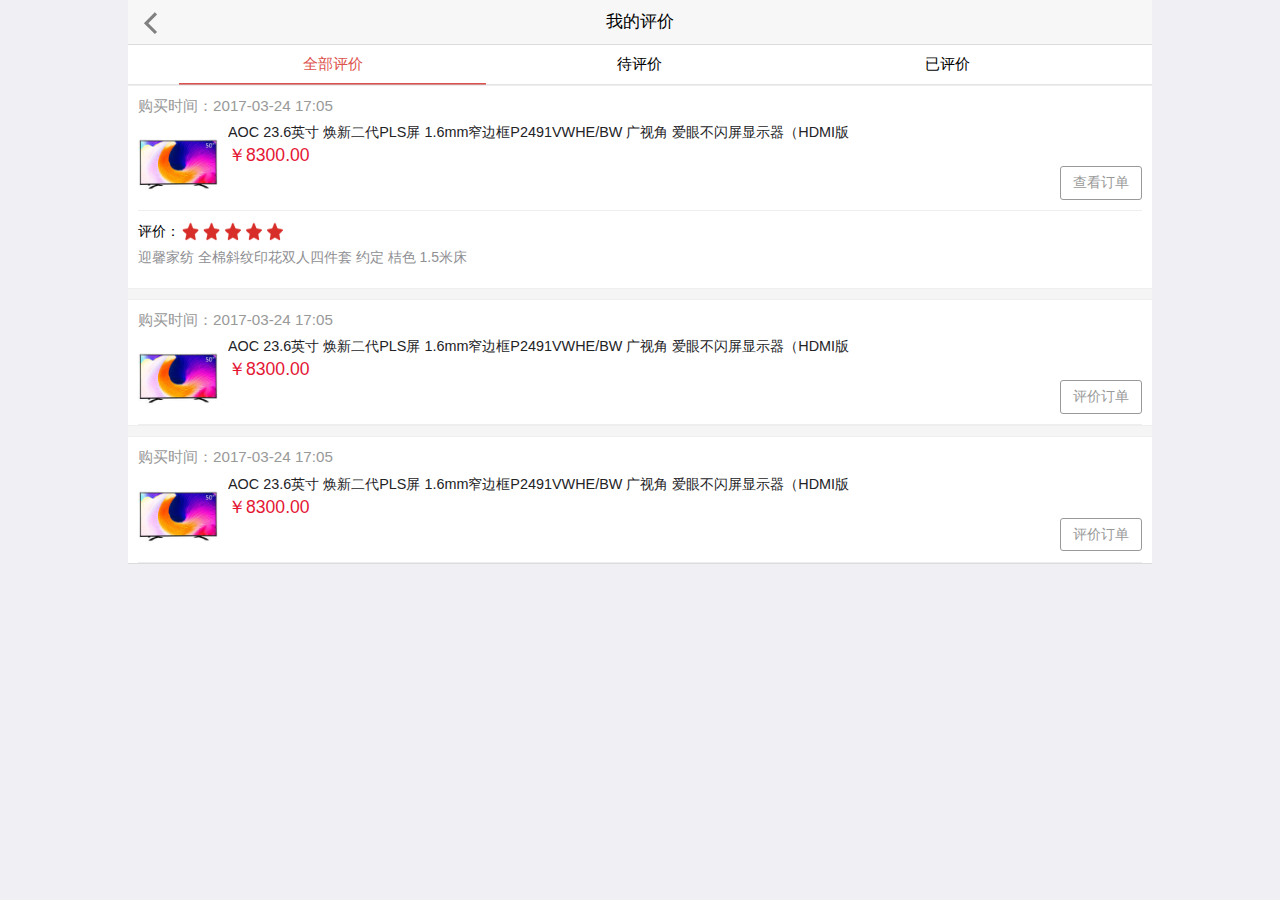
<file: about/criticism.html>
<!DOCTYPE html>
<html>
	<head>
		<meta charset="UTF-8">
		<title>我的评价</title>
		<meta name="viewport" content="width=device-width,initial-scale=1,minimum-scale=1,maximum-scale=1,user-scalable=no" />
		<meta name="apple-mobile-web-app-capable" content="yes">
		<meta name="apple-mobile-web-app-status-bar-style" content="black">
		<link rel="stylesheet" type="text/css" href="../css/mui.min.css"/>
		<style type="text/css">
			/*头部导航*/
			.mui-card .mui-control-content {
				padding: 10px;
			}
			.criticismCont1{
				border-top: 1px solid gainsboro;
				background: white;
			}
			#item1 .mui-scroll-wrapper {
			    position: static;
			    z-index: 2;
			    top: 0;
			    bottom: 0;
			    left: 0;
			    overflow: hidden;
			    width: 100%;
			}
			#segmentedControl{
				width: 90%;
				margin: auto;
			}
			/*列表内容*/
			#item1 .mui-table-view,#item2 .mui-table-view,#item3 .mui-table-view,#item4 .mui-table-view,#item5 .mui-table-view{
				background: #f5f5f5;
			}
			.criticismCont2 li{
				margin-bottom: 10px;
				background: white;
    			padding: 0px 10px;
    			border-bottom: 1px solid #eeeeee;
    			border-top: 1px solid #eeeeee;
			}
			/*待付款*/
			.criticism1-li .item2-li-d1{
				position: relative;
				border-bottom: 1px solid #eee;
			}
			.criticism1-li h5{
				margin: 0;
			    font-size: 0.95rem;
			    padding: 12px 0px;
			    color: #999;
			}
			.criticism1-li  img{
				width: 80px;
			    height: 80px;
			}
			.criticism1-li  .mui-rig-h1 {
				width: 100%;
			    padding-left: 90px;
			    position: absolute;
			    top: 0;
			}
			.criticism1-li .mui-rig-h1 .mui-rig1{
			    margin-bottom: 5px;
			    font-size: 0.9rem;
			    vertical-align: middle;
			    display: -webkit-box;
			    -webkit-box-pack: center;
			    -webkit-box-align: start;
			    color: #232326;
			    word-break: break-all;
			    overflow: hidden;
			    text-overflow: ellipsis;
			    line-height: 15px;
			    display: -webkit-box;
			    -webkit-line-clamp: 1;
			    -webkit-box-orient: vertical;
			}
			.criticism1-li .mui-rig-h1 .mui-rig2{
			    font-size: 1.1rem;
			    color: #e41735;
			    white-space: nowrap;
			}
			.criticism1-li .mui-rig-price {
			    text-align: right;
			}
			.criticism1-li .mui-rig-price button{
			    color: #999;
			    border: 1px solid #999;
			}
			/*订单评价*/
			.criticismli3{
				padding: 10px 0px;
			}
			.criticismli3 .criticismli3P1{
				margin: 0px;
				color: black;
			}
			.criticismli3 .criticismli3P1 img{
				width: 105px;
    			height: 20px;
			}
			.criticismli3 .criticismli3P1 em{
				float: left;
				font-style: normal;
			}
			
		</style>
	</head>
	<body>
		<header class="mui-bar mui-bar-nav">
		    <a class="mui-action-back mui-icon mui-icon-left-nav mui-pull-left"></a>
		    <h1 class="mui-title">我的评价</h1>
		</header>
		<div class="mui-content">
			<!--头部导航-->
			<div class="criticismCont1">
				<div id="segmentedControl" class="mui-segmented-control mui-segmented-control-inverted mui-segmented-control-negative">
					<a class="mui-control-item mui-active" href="#item1">全部评价</a>
					<a class="mui-control-item" href="#item2">待评价</a>
					<a class="mui-control-item" href="#item3">已评价</a>
				</div>
			</div>
			<!--列表内容-->
			<div class="criticismCont2">
				<div id="item1" class="mui-control-content mui-active">
					<!--<div id="scroll" class="mui-scroll-wrapper">-->
						<!--<div class="mui-scroll">-->
							<ul class="mui-table-view">
								<li class="criticism1-li">
									<h5>购买时间：2017-03-24 17:05</h5>
									<div class="item2-li-d1">
										<img src="../images/comm.jpg"/>
										<div class="mui-rig-h1">
											<div class="mui-rig1">AOC 23.6英寸 焕新二代PLS屏 1.6mm窄边框P2491VWHE/BW 广视角 爱眼不闪屏显示器（HDMI版</div>
											<div class="mui-rig2">
												￥<span class="mui-rig2-spn1">8300.00</span>
											</div>
											<div class="mui-rig-price mui-cf">
												<button type="button" class="mui-btn criticismBtns1">
													查看订单
												</button>
											</div>
										</div>
									</div>
									<div class="criticismli3">
										<p class="criticismli3P1 mui-cf"><em>评价：</em><img src="../images/criticism-5x.png" /></p>
										<p class="criticismli3P2">迎馨家纺 全棉斜纹印花双人四件套 约定 桔色 1.5米床</p>
									</div>
								</li>
								<li class="criticism1-li">
									<h5>购买时间：2017-03-24 17:05</h5>
									<div class="item2-li-d1">
										<img src="../images/comm.jpg"/>
										<div class="mui-rig-h1">
											
											<div class="mui-rig1">AOC 23.6英寸 焕新二代PLS屏 1.6mm窄边框P2491VWHE/BW 广视角 爱眼不闪屏显示器（HDMI版</div>
											<div class="mui-rig2">
												￥<span class="mui-rig2-spn1">8300.00</span>
											</div>
											<div class="mui-rig-price mui-cf">
												<button type="button" class="mui-btn criticismBtnp1">
													评价订单
												</button>
											</div>
										</div>
									</div>
								</li>
								<li class="criticism1-li">
									<h5>购买时间：2017-03-24 17:05</h5>
									<div class="item2-li-d1">
										<img src="../images/comm.jpg"/>
										<div class="mui-rig-h1">
											
											<div class="mui-rig1">AOC 23.6英寸 焕新二代PLS屏 1.6mm窄边框P2491VWHE/BW 广视角 爱眼不闪屏显示器（HDMI版</div>
											<div class="mui-rig2">
												￥<span class="mui-rig2-spn1">8300.00</span>
											</div>
											<div class="mui-rig-price mui-cf">
												<button type="button" class="mui-btn criticismBtnp1">
													评价订单
												</button>
											</div>
										</div>
									</div>
								</li>
							</ul>
						<!--</div>-->
					<!--</div>-->
				</div>
				<div id="item2" class="mui-control-content">
					<ul class="mui-table-view">
						<li class="criticism1-li">
							<h5>购买时间：2017-03-24 17:05</h5>
							<div class="item2-li-d1">
								<img src="../images/comm.jpg"/>
								<div class="mui-rig-h1">
									
									<div class="mui-rig1">AOC 23.6英寸 焕新二代PLS屏 1.6mm窄边框P2491VWHE/BW 广视角 爱眼不闪屏显示器（HDMI版</div>
									<div class="mui-rig2">
										￥<span class="mui-rig2-spn1">8300.00</span>
									</div>
									<div class="mui-rig-price mui-cf">
										<button type="button" class="mui-btn criticismBtnp1">
											评价订单
										</button>
									</div>
								</div>
							</div>
						</li>
						<li class="criticism1-li">
							<h5>购买时间：2017-03-24 17:05</h5>
							<div class="item2-li-d1">
								<img src="../images/comm.jpg"/>
								<div class="mui-rig-h1">
									
									<div class="mui-rig1">AOC 23.6英寸 焕新二代PLS屏 1.6mm窄边框P2491VWHE/BW 广视角 爱眼不闪屏显示器（HDMI版</div>
									<div class="mui-rig2">
										￥<span class="mui-rig2-spn1">8300.00</span>
									</div>
									<div class="mui-rig-price mui-cf">
										<button type="button" class="mui-btn criticismBtnp1">
											评价订单
										</button>
									</div>
								</div>
							</div>
						</li>
						<li class="criticism1-li">
							<h5>购买时间：2017-03-24 17:05</h5>
							<div class="item2-li-d1">
								<img src="../images/comm.jpg"/>
								<div class="mui-rig-h1">
									
									<div class="mui-rig1">AOC 23.6英寸 焕新二代PLS屏 1.6mm窄边框P2491VWHE/BW 广视角 爱眼不闪屏显示器（HDMI版</div>
									<div class="mui-rig2">
										￥<span class="mui-rig2-spn1">8300.00</span>
									</div>
									<div class="mui-rig-price mui-cf">
										<button type="button" class="mui-btn criticismBtnp1">
											评价订单
										</button>
									</div>
								</div>
							</div>
						</li>
						<li class="criticism1-li">
							<h5>购买时间：2017-03-24 17:05</h5>
							<div class="item2-li-d1">
								<img src="../images/comm.jpg"/>
								<div class="mui-rig-h1">
									
									<div class="mui-rig1">AOC 23.6英寸 焕新二代PLS屏 1.6mm窄边框P2491VWHE/BW 广视角 爱眼不闪屏显示器（HDMI版</div>
									<div class="mui-rig2">
										￥<span class="mui-rig2-spn1">8300.00</span>
									</div>
									<div class="mui-rig-price mui-cf">
										<button type="button" class="mui-btn criticismBtnp1">
											评价订单
										</button>
									</div>
								</div>
							</div>
						</li>
					</ul>
				</div>
				<div id="item3" class="mui-control-content">
					<ul class="mui-table-view">
						<li class="criticism1-li">
							<h5>购买时间：2017-03-24 17:05</h5>
							<div class="item2-li-d1">
								<img src="../images/comm.jpg"/>
								<div class="mui-rig-h1">
									<div class="mui-rig1">AOC 23.6英寸 焕新二代PLS屏 1.6mm窄边框P2491VWHE/BW 广视角 爱眼不闪屏显示器（HDMI版</div>
									<div class="mui-rig2">
										￥<span class="mui-rig2-spn1">8300.00</span>
									</div>
									<div class="mui-rig-price mui-cf">
										<button type="button" class="mui-btn criticismBtns1">
											查看订单
										</button>
									</div>
								</div>
							</div>
							<div class="criticismli3">
								<p class="criticismli3P1 mui-cf"><em>评价：</em><img src="../images/criticism-5x.png" /></p>
								<p class="criticismli3P2">迎馨家纺 全棉斜纹印花双人四件套 约定 桔色 1.5米床</p>
							</div>
						</li>
					</ul>
				</div>
			</div>
		</div>
	</body>
	<script src="../js/mui.min.js" type="text/javascript" charset="utf-8"></script>
	<script type="text/javascript" >
		mui.init();
		mui.plusReady(function(){
			// 批量进入
			function dkipsPages(IDBtns,Skips,skipPages,skipIDs){
				mui(IDBtns).on('tap',Skips,function(event){
					mui.openWindow({
						url: skipPages,
						id: skipIDs,
//						preload: true,
						styles: {
							popGesture: 'none'
						},
						show: {
							aniShow: 'pop-in'
						},
						waiting: {
							autoShow: true
						}
					});
				}, false);
			}
			dkipsPages(".criticismCont2",".criticismBtns1","about-d1-s1.html","about-d1-s1");
			dkipsPages(".criticismCont2",".criticismBtnp1","criticism-evaluate.html","criticism-evaluate");
			dkipsPages(".criticismCont2",".mui-rig1","../templete/details.html","details");
		})
	</script>
</html>
</file>
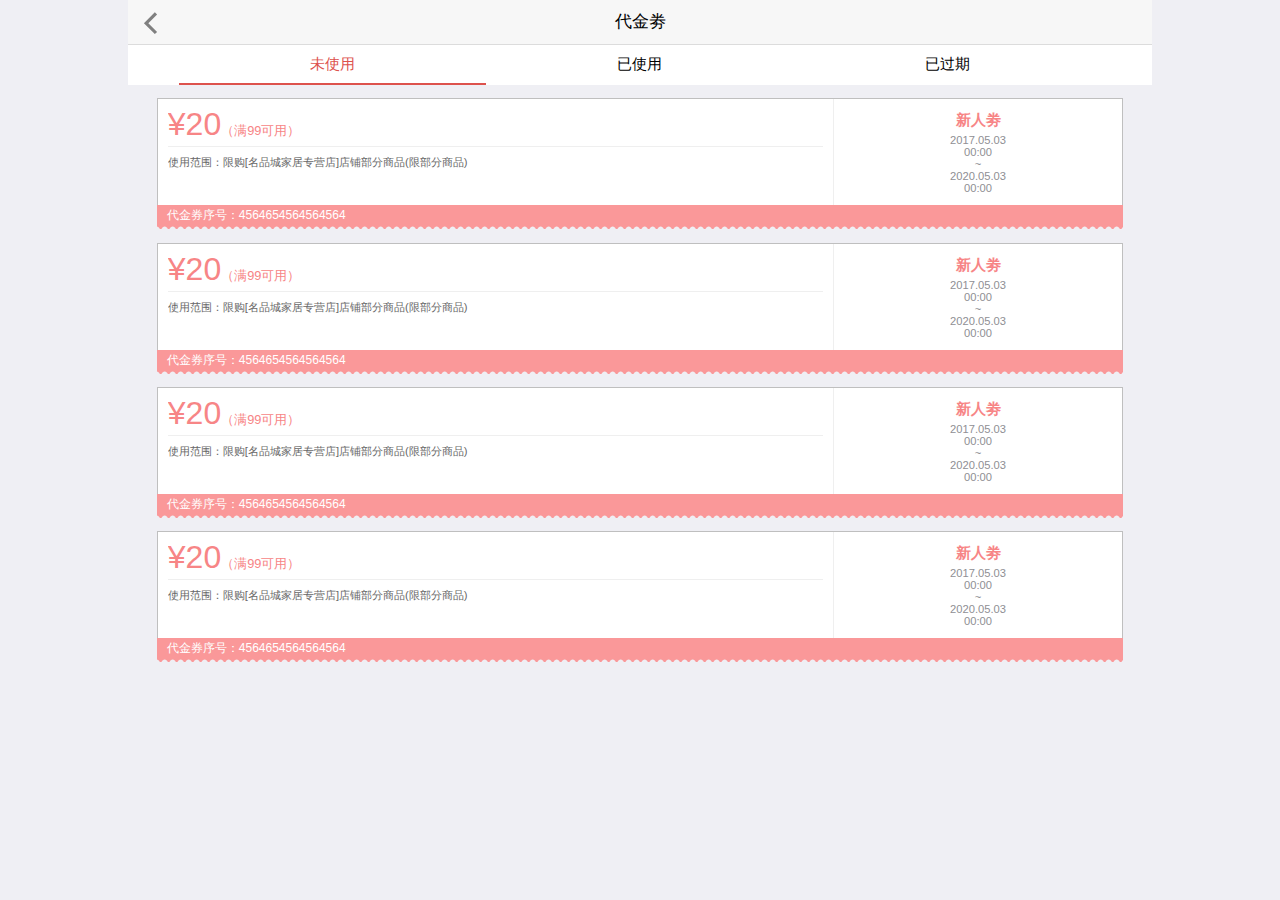
<file: about/favorable.html>
<!DOCTYPE html>
<html>
	<head>
		<meta charset="UTF-8">
		<title>优惠劵列表</title>
		<meta name="viewport" content="width=device-width, initial-scale=1,maximum-scale=1,user-scalable=no">
		<meta name="apple-mobile-web-app-capable" content="yes">
		<meta name="apple-mobile-web-app-status-bar-style" content="black">
		<link rel="stylesheet" href="../css/mui.min.css">
		<style type="text/css">
			/*头部导航*/
			.mui-card .mui-control-content {
				padding: 10px;
			}
			.criticismCont1{
				border-top: 1px solid gainsboro;
				background: white;
			}
			#item1 .mui-scroll-wrapper {
			    position: static;
			    z-index: 2;
			    top: 0;
			    bottom: 0;
			    left: 0;
			    overflow: hidden;
			    width: 100%;
			}
			#segmentedControl{
				width: 90%;
				margin: auto;
			}
			/*代金劵列表*/
			#favoCont .favorul{
				background:#efeff4;
			}
			#favoCont .mui-table-view:before,#favoCont .mui-table-view:after,#favoCont .mui-table-view-cell:after{
			    height: 0px;
			}
			#favoCont .favorul .mui-table-view-cell{
				width: 94.375%;
				padding: 0;
				margin: 0 auto;
				margin-top: .78125em;
				background: #efeff4;
			}
			#favoCont .mui-table-view-cell .favo-over-li {
				overflow: hidden;
				background-color: #fff;
				border: 1px solid #bfbfbf; 
    			border-bottom: 0px;
			}
			#favoCont .mui-favor-li {
				display: inline-block;
				width: 69%;
			}
			#favoCont .favo-primary {
				height: 100%;
			    color: #bfbfbf;
			    background-color: #fff;
			    display: inline-block;
    			width: 30%;
    			float: right;
    			border-left:1px solid #efefef;
				text-align: center;
				padding: 5px 0px 15px 0px;
			}
			
			#favoCont .mui-favor-li1 {
				padding: 15px 0px 5px;
				font-size: 2rem;
				color: #f78586;
				margin-left: 10px;
				border-bottom: 1px solid #efefef;
				overflow: hidden;
			    display: -webkit-box;
			    -webkit-line-clamp: 1;
			    -webkit-box-orient: vertical;
			}
			#favoCont .mui-favor-li2 {
				font-size: 0.7rem;
				padding-top: 5px ;
				color:#686868;
				margin-left: 10px;
				overflow: hidden;
			    display: -webkit-box;
			    -webkit-line-clamp: 2;
			    -webkit-box-orient: vertical;
			}
			#favoCont .mui-favor-li1 i{
				font: inherit;
			}
			#favoCont .mui-favor-li1 .forliP{
				font-size: 0.8rem;
			}
			#favoCont .favo-primary .favor-li-p1{
				padding-top: 5px;
				text-align: center;
				color: #f78586;
    			font-weight: bold;
    			font-size: 0.95rem;
			}
			#favoCont .favo-primary p{
				height: 12px;
    			font-size: 0.7rem;
			}
			#favoCont .mui-favor-bot{
				background: #fa9899;
			    color: #fff;
			    min-height: 13px;
			    font-size: 12px;
			    text-indent: 10px;
			    overflow: hidden;
			    display: -webkit-box;
			    -webkit-line-clamp: 1;
			    -webkit-box-orient: vertical;
			}
			#favoCont .favor-border{
				width: 100%;
			    height: 3px;
			    background-color: #f5f5f5;
			    background: url(../images/fa-bot.png) repeat-x;
			    background-size: 8px;
			}
			/*已使用优惠劵样式*/
			#item2 .mui-favor-li1 {
			    color: #c7b6b6;
			}
			#item2 .favo-primary .favor-li-p1 {
			    color: #c7b6b6;
    		}
    		#item2 .mui-favor-li2 {
		    color: #c7b6b6;
	    	}
			#item2 .mui-favor-bot {
			    background: #c7b6b6;
			}
			/*已过期优惠劵样式*/
			#item3 .mui-favor-li1 {
			    color: #d6d3d3;
			}
			#item3 .favo-primary .favor-li-p1 {
			    color: #d6d3d3;
    		}
    		#item3 .mui-favor-li2 {
		    color: #d6d3d3;
	    	}
			#item3 .mui-favor-bot {
			    background: #d6d3d3;
			}
			
		</style>
	</head>
	<body>
		<header class="mui-bar mui-bar-nav">
		    <a class="mui-action-back mui-icon mui-icon-left-nav mui-pull-left"></a>
		    <h1 class="mui-title">代金劵</h1>
		</header>
		<div class="mui-content" id="favoCont">
			<!--头部导航-->
			<div class="criticismCont1">
				<div id="segmentedControl" class="mui-segmented-control mui-segmented-control-inverted mui-segmented-control-negative">
					<a class="mui-control-item mui-active" href="#item1">未使用</a>
					<a class="mui-control-item" href="#item2">已使用</a>
					<a class="mui-control-item" href="#item3">已过期</a>
				</div>
			</div>
			<!--列表内容-->
			<div class="criticismCont2">
				<div id="item1" class="mui-control-content mui-active">
					<!--未使用代金劵列表-->
				    <ul class="mui-table-view favorul">
				        <li class="mui-table-view-cell">
				        	<div class="favo-over-li">
				        		<div class="mui-favor-li">
					        		<div class="mui-favor-li1">
					        			<i>¥</i><span>20</span><span class="forliP">（满99可用）</span>
					        		</div>
					        		<div class="mui-favor-li2">
					        			使用范围：限购[名品城家居专营店]店铺部分商品(限部分商品)
					        		</div>
					        	</div> 
					        	<span class="favo-primary">
					        		<div class="favor-li-p1">新人劵</div>
					        		<div class="favor-li-p2">
					        			<p class="favorp1">2017.05.03</p>
					        			<p class="favorp2">00:00</p>
					        			<p class="favorp3">~</p>
					        			<p class="favorp4">2020.05.03</p>
					        			<p class="favorp5">00:00</p>
					        		</div>
					        	</span>
				        	</div>
				        	
				        	<div class="mui-favor-bot">代金券序号：<span class="favor-bot-p">4564654564564564</span></div>
				        	<div class="favor-border"></div>
				        </li>
				        <li class="mui-table-view-cell">
				        	<div class="favo-over-li">
				        		<div class="mui-favor-li">
					        		<div class="mui-favor-li1">
					        			<i>¥</i><span>20</span><span class="forliP">（满99可用）</span>
					        		</div>
					        		<div class="mui-favor-li2">
					        			使用范围：限购[名品城家居专营店]店铺部分商品(限部分商品)
					        		</div>
					        	</div> 
					        	<span class="favo-primary">
					        		<div class="favor-li-p1">新人劵</div>
					        		<div class="favor-li-p2">
					        			<p class="favorp1">2017.05.03</p>
					        			<p class="favorp2">00:00</p>
					        			<p class="favorp3">~</p>
					        			<p class="favorp4">2020.05.03</p>
					        			<p class="favorp5">00:00</p>
					        		</div>
					        	</span>
				        	</div>
				        	
				        	<div class="mui-favor-bot">代金券序号：4564654564564564</div>
				        	<div class="favor-border"></div>
				        </li>
				        <li class="mui-table-view-cell">
				        	<div class="favo-over-li">
				        		<div class="mui-favor-li">
					        		<div class="mui-favor-li1">
					        			<i>¥</i><span>20</span><span class="forliP">（满99可用）</span>
					        		</div>
					        		<div class="mui-favor-li2">
					        			使用范围：限购[名品城家居专营店]店铺部分商品(限部分商品)
					        		</div>
					        	</div> 
					        	<span class="favo-primary">
					        		<div class="favor-li-p1">新人劵</div>
					        		<div class="favor-li-p2">
					        			<p class="favorp1">2017.05.03</p>
					        			<p class="favorp2">00:00</p>
					        			<p class="favorp3">~</p>
					        			<p class="favorp4">2020.05.03</p>
					        			<p class="favorp5">00:00</p>
					        		</div>
					        	</span>
				        	</div>
				        	
				        	<div class="mui-favor-bot">代金券序号：4564654564564564</div>
				        	<div class="favor-border"></div>
				        </li>
				        <li class="mui-table-view-cell">
				        	<div class="favo-over-li">
				        		<div class="mui-favor-li">
					        		<div class="mui-favor-li1">
					        			<i>¥</i><span>20</span><span class="forliP">（满99可用）</span>
					        		</div>
					        		<div class="mui-favor-li2">
					        			使用范围：限购[名品城家居专营店]店铺部分商品(限部分商品)
					        		</div>
					        	</div> 
					        	<span class="favo-primary">
					        		<div class="favor-li-p1">新人劵</div>
					        		<div class="favor-li-p2">
					        			<p class="favorp1">2017.05.03</p>
					        			<p class="favorp2">00:00</p>
					        			<p class="favorp3">~</p>
					        			<p class="favorp4">2020.05.03</p>
					        			<p class="favorp5">00:00</p>
					        		</div>
					        	</span>
				        	</div>
				        	
				        	<div class="mui-favor-bot">代金券序号：4564654564564564</div>
				        	<div class="favor-border"></div>
				        </li>
				    </ul>
				</div>
				<div id="item2" class="mui-control-content">
					<!--未使用代金劵列表-->
				    <ul class="mui-table-view favorul">
				        <li class="mui-table-view-cell">
				        	<div class="favo-over-li">
				        		<div class="mui-favor-li">
					        		<div class="mui-favor-li1">
					        			<i>¥</i><span>20</span><span class="forliP">（满99可用）</span>
					        		</div>
					        		<div class="mui-favor-li2">
					        			使用范围：限购[名品城家居专营店]店铺部分商品(限部分商品)
					        		</div>
					        	</div> 
					        	<span class="favo-primary">
					        		<div class="favor-li-p1">新人劵</div>
					        		<div class="favor-li-p2">
					        			<p class="favorp1">2017.05.03</p>
					        			<p class="favorp2">00:00</p>
					        			<p class="favorp3">~</p>
					        			<p class="favorp4">2020.05.03</p>
					        			<p class="favorp5">00:00</p>
					        		</div>
					        	</span>
				        	</div>
				        	
				        	<div class="mui-favor-bot">代金券序号：<span class="favor-bot-p">4564654564564564</span></div>
				        	<div class="favor-border"></div>
				        </li>
				        <li class="mui-table-view-cell">
				        	<div class="favo-over-li">
				        		<div class="mui-favor-li">
					        		<div class="mui-favor-li1">
					        			<i>¥</i><span>20</span><span class="forliP">（满99可用）</span>
					        		</div>
					        		<div class="mui-favor-li2">
					        			使用范围：限购[名品城家居专营店]店铺部分商品(限部分商品)
					        		</div>
					        	</div> 
					        	<span class="favo-primary">
					        		<div class="favor-li-p1">新人劵</div>
					        		<div class="favor-li-p2">
					        			<p class="favorp1">2017.05.03</p>
					        			<p class="favorp2">00:00</p>
					        			<p class="favorp3">~</p>
					        			<p class="favorp4">2020.05.03</p>
					        			<p class="favorp5">00:00</p>
					        		</div>
					        	</span>
				        	</div>
				        	
				        	<div class="mui-favor-bot">代金券序号：4564654564564564</div>
				        	<div class="favor-border"></div>
				        </li>
				        <li class="mui-table-view-cell">
				        	<div class="favo-over-li">
				        		<div class="mui-favor-li">
					        		<div class="mui-favor-li1">
					        			<i>¥</i><span>20</span><span class="forliP">（满99可用）</span>
					        		</div>
					        		<div class="mui-favor-li2">
					        			使用范围：限购[名品城家居专营店]店铺部分商品(限部分商品)
					        		</div>
					        	</div> 
					        	<span class="favo-primary">
					        		<div class="favor-li-p1">新人劵</div>
					        		<div class="favor-li-p2">
					        			<p class="favorp1">2017.05.03</p>
					        			<p class="favorp2">00:00</p>
					        			<p class="favorp3">~</p>
					        			<p class="favorp4">2020.05.03</p>
					        			<p class="favorp5">00:00</p>
					        		</div>
					        	</span>
				        	</div>
				        	
				        	<div class="mui-favor-bot">代金券序号：4564654564564564</div>
				        	<div class="favor-border"></div>
				        </li>
				        <li class="mui-table-view-cell">
				        	<div class="favo-over-li">
				        		<div class="mui-favor-li">
					        		<div class="mui-favor-li1">
					        			<i>¥</i><span>20</span><span class="forliP">（满99可用）</span>
					        		</div>
					        		<div class="mui-favor-li2">
					        			使用范围：限购[名品城家居专营店]店铺部分商品(限部分商品)
					        		</div>
					        	</div> 
					        	<span class="favo-primary">
					        		<div class="favor-li-p1">新人劵</div>
					        		<div class="favor-li-p2">
					        			<p class="favorp1">2017.05.03</p>
					        			<p class="favorp2">00:00</p>
					        			<p class="favorp3">~</p>
					        			<p class="favorp4">2020.05.03</p>
					        			<p class="favorp5">00:00</p>
					        		</div>
					        	</span>
				        	</div>
				        	<div class="mui-favor-bot">代金券序号：4564654564564564</div>
				        	<div class="favor-border"></div>
				        </li>
				    </ul>
				</div>
				<div id="item3" class="mui-control-content">
					<!--未使用代金劵列表-->
				    <ul class="mui-table-view favorul">
				        <li class="mui-table-view-cell">
				        	<div class="favo-over-li">
				        		<div class="mui-favor-li">
					        		<div class="mui-favor-li1">
					        			<i>¥</i><span>20</span><span class="forliP">（满99可用）</span>
					        		</div>
					        		<div class="mui-favor-li2">
					        			使用范围：限购[名品城家居专营店]店铺部分商品(限部分商品)
					        		</div>
					        	</div> 
					        	<span class="favo-primary">
					        		<div class="favor-li-p1">新人劵</div>
					        		<div class="favor-li-p2">
					        			<p class="favorp1">2017.05.03</p>
					        			<p class="favorp2">00:00</p>
					        			<p class="favorp3">~</p>
					        			<p class="favorp4">2020.05.03</p>
					        			<p class="favorp5">00:00</p>
					        		</div>
					        	</span>
				        	</div>
				        	
				        	<div class="mui-favor-bot">代金券序号：<span class="favor-bot-p">4564654564564564</span></div>
				        	<div class="favor-border"></div>
				        </li>
				        <li class="mui-table-view-cell">
				        	<div class="favo-over-li">
				        		<div class="mui-favor-li">
					        		<div class="mui-favor-li1">
					        			<i>¥</i><span>20</span><span class="forliP">（满99可用）</span>
					        		</div>
					        		<div class="mui-favor-li2">
					        			使用范围：限购[名品城家居专营店]店铺部分商品(限部分商品)
					        		</div>
					        	</div> 
					        	<span class="favo-primary">
					        		<div class="favor-li-p1">新人劵</div>
					        		<div class="favor-li-p2">
					        			<p class="favorp1">2017.05.03</p>
					        			<p class="favorp2">00:00</p>
					        			<p class="favorp3">~</p>
					        			<p class="favorp4">2020.05.03</p>
					        			<p class="favorp5">00:00</p>
					        		</div>
					        	</span>
				        	</div>
				        	
				        	<div class="mui-favor-bot">代金券序号：4564654564564564</div>
				        	<div class="favor-border"></div>
				        </li>
				        <li class="mui-table-view-cell">
				        	<div class="favo-over-li">
				        		<div class="mui-favor-li">
					        		<div class="mui-favor-li1">
					        			<i>¥</i><span>20</span><span class="forliP">（满99可用）</span>
					        		</div>
					        		<div class="mui-favor-li2">
					        			使用范围：限购[名品城家居专营店]店铺部分商品(限部分商品)
					        		</div>
					        	</div> 
					        	<span class="favo-primary">
					        		<div class="favor-li-p1">新人劵</div>
					        		<div class="favor-li-p2">
					        			<p class="favorp1">2017.05.03</p>
					        			<p class="favorp2">00:00</p>
					        			<p class="favorp3">~</p>
					        			<p class="favorp4">2020.05.03</p>
					        			<p class="favorp5">00:00</p>
					        		</div>
					        	</span>
				        	</div>
				        	
				        	<div class="mui-favor-bot">代金券序号：4564654564564564</div>
				        	<div class="favor-border"></div>
				        </li>
				        <li class="mui-table-view-cell">
				        	<div class="favo-over-li">
				        		<div class="mui-favor-li">
					        		<div class="mui-favor-li1">
					        			<i>¥</i><span>20</span><span class="forliP">（满99可用）</span>
					        		</div>
					        		<div class="mui-favor-li2">
					        			使用范围：限购[名品城家居专营店]店铺部分商品(限部分商品)
					        		</div>
					        	</div> 
					        	<span class="favo-primary">
					        		<div class="favor-li-p1">新人劵</div>
					        		<div class="favor-li-p2">
					        			<p class="favorp1">2017.05.03</p>
					        			<p class="favorp2">00:00</p>
					        			<p class="favorp3">~</p>
					        			<p class="favorp4">2020.05.03</p>
					        			<p class="favorp5">00:00</p>
					        		</div>
					        	</span>
				        	</div>
				        	
				        	<div class="mui-favor-bot">代金券序号：4564654564564564</div>
				        	<div class="favor-border"></div>
				        </li>
				    </ul>
				</div>
			</div>
		    
		</div>
	</body>
	<script src="../js/mui.min.js" type="text/javascript" charset="utf-8"></script>
	<script type="text/javascript">
		mui.init();
	</script>
</html>
</file>
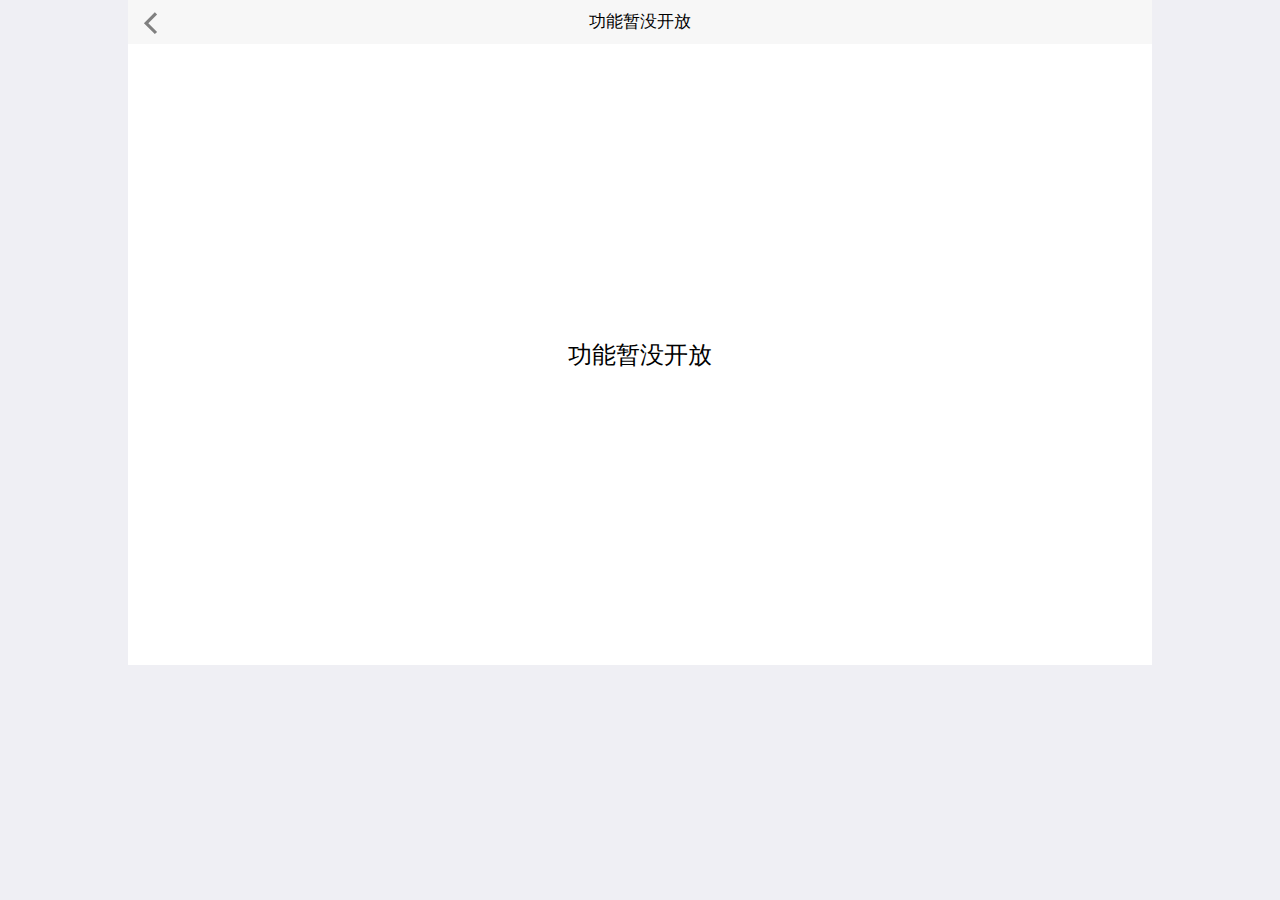
<file: about/flaw.html>
<!DOCTYPE html>
<html>
	<head>
		<meta charset="UTF-8">
		<title>功能暂没开放</title>
		<meta name="viewport" content="width=device-width,initial-scale=1,minimum-scale=1,maximum-scale=1,user-scalable=no" />
		<meta name="apple-mobile-web-app-capable" content="yes">
		<meta name="apple-mobile-web-app-status-bar-style" content="black">
		<link rel="stylesheet" type="text/css" href="../css/mui.min.css"/>
		<style type="text/css">
			.flawCont1{
				padding: 300px 0px;
				text-align: center;
				font-size: 1.5rem;
			}
		</style>
	</head>
	<body>
		<header class="mui-bar mui-bar-nav">
		    <a class="mui-action-back mui-icon mui-icon-left-nav mui-pull-left"></a>
		    <h1 class="mui-title">功能暂没开放</h1>
		</header>
		<div class="mui-content" style="background: #fff;">
			<div class="flawCont1">
				功能暂没开放
			</div>
		</div>
	</body>
	<script src="../js/mui.min.js" type="text/javascript" charset="utf-8"></script>
	<script type="text/javascript">
		mui.init();
	</script>
</html>
</file>
<file: sitejs/app.css>
/*
 *这是单独为hello mui准备的个性化css，可以覆盖标准mui的css定义；
 * 在实际项目开发时，建议为App单独写一个css文件，从而实现项目的自定义皮肤功能；
 * 
 * */
.mui-plus header.mui-bar{
	display: none;
}
.mui-plus .mui-bar-nav~.mui-content{
	padding: 0;
}

/*hm开头的表示仅为 Hello MUI示例定义*/
.hm-description{
	margin: .5em 0;
}

.hm-description>li {
	font-size: 14px;
	color: #8f8f94;
}
</file>
<file: sitejs/mui.picker.css>
/**
 * 选择列表插件
 * varstion 2.0.0
 * by Houfeng
 * Houfeng@DCloud.io
 */

.mui-picker {
    background-color: #ddd;
    position: relative;
    height: 200px;
    overflow: hidden;
    border: solid 1px rgba(0, 0, 0, 0.1);
    -webkit-user-select: none;
    user-select: none;
    box-sizing: border-box;
}
.mui-picker-inner {
    box-sizing: border-box;
    position: relative;
    width: 100%;
    height: 100%;
    overflow: hidden;
    -webkit-mask-box-image: -webkit-linear-gradient(bottom, transparent, transparent 5%, #fff 20%, #fff 80%, transparent 95%, transparent);
    -webkit-mask-box-image: linear-gradient(top, transparent, transparent 5%, #fff 20%, #fff 80%, transparent 95%, transparent);
}
.mui-pciker-list,
.mui-pciker-rule {
    box-sizing: border-box;
    padding: 0px;
    margin: 0px;
    width: 100%;
    height: 36px;
    line-height: 36px;
    position: absolute;
    left: 0px;
    top: 50%;
    margin-top: -18px;
}
.mui-pciker-rule-bg {
    z-index: 0;
    /*background-color: #cfd5da;*/
}
.mui-pciker-rule-ft {
    z-index: 2;
    border-top: solid 1px rgba(0, 0, 0, 0.1);
    border-bottom: solid 1px rgba(0, 0, 0, 0.1);
    /*-webkit-box-shadow: 0px 0px 10px 0px rgba(0, 0, 0, 0.1);*/
    /*box-shadow: 0px 0px 10px 0px rgba(0, 0, 0, 0.1);*/
}
.mui-pciker-list {
    z-index: 1;
    -webkit-transform-style: preserve-3d;
    transform-style: preserve-3d;
    -webkit-transform: perspective(1000px) rotateY(0deg) rotateX(0deg);
    transform: perspective(1000px) rotateY(0deg) rotateX(0deg);
}
.mui-pciker-list li {
    width: 100%;
    height: 100%;
    position: absolute;
    text-align: center;
    vertical-align: middle;
    -webkit-backface-visibility: hidden;
    backface-visibility: hidden;
    overflow: hidden;
    box-sizing: border-box;
    font-size: 16px;
    font-family: "Helvetica Neue", "Helvetica", "Arial", "sans-serif";
    color: #888;
    padding: 0px 8px;
    white-space: nowrap;
    -webkit-text-overflow: ellipsis;
    text-overflow: ellipsis;
    overflow: hidden;
    cursor: default;
    visibility: hidden;
}
.mui-pciker-list li.highlight,
.mui-pciker-list li.visible {
    visibility: visible;
}
.mui-pciker-list li.highlight {
    color: #222;
}
</file>
<file: sitejs/mui.poppicker.css>
.mui-poppicker {
	position: fixed;
	left: 0px;
	width: 100%;
	z-index: 999;
	background-color: #eee;
	border-top: solid 1px #ccc;
	box-shadow: 0px -5px 7px 0px rgba(0, 0, 0, 0.1);
	-webkit-transition: .3s;
	bottom: 0px;
	-webkit-transform: translateY(300px);
}
.mui-poppicker.mui-active {
	-webkit-transform: translateY(0px);
}
.mui-android-5-1 .mui-poppicker {
	bottom: -300px;
	-webkit-transition-property: bottom;
	-webkit-transform: none;
}
.mui-android-5-1 .mui-poppicker.mui-active {
	bottom: 0px;
	-webkit-transition-property: bottom;
	-webkit-transform: none;
}
.mui-poppicker-header {
	padding: 6px;
	font-size: 14px;
	color: #888;
}
.mui-poppicker-header .mui-btn {
	font-size: 12px;
	padding: 5px 10px;
}
.mui-poppicker-btn-cancel {
	float: left;
}
.mui-poppicker-btn-ok {
	float: right;
}
.mui-poppicker-clear {
	clear: both;
	height: 0px;
	line-height: 0px;
	font-size: 0px;
	overflow: hidden;
}
.mui-poppicker-body {
	position: relative;
	width: 100%;
	height: 200px;
	border-top: solid 1px #ddd;
	/*-webkit-perspective: 1200px;
	perspective: 1200px;
	-webkit-transform-style: preserve-3d;
	transform-style: preserve-3d;*/
}
.mui-poppicker-body .mui-picker {
	width: 100%;
	height: 100%;
	margin: 0px;
	border: none;
	float: left;
}
</file>
<file: sitejs/mui.picker.min.css>
/**
* 选择列表插件
* varstion 2.0.0
* by Houfeng
* Houfeng@DCloud.io
**/
.mui-pciker-list li,.mui-picker,.mui-picker-inner{box-sizing:border-box;overflow:hidden}.mui-picker{background-color:#ddd;position:relative;height:200px;border:1px solid rgba(0,0,0,.1);-webkit-user-select:none;user-select:none}.mui-dtpicker,.mui-poppicker{left:0;background-color:#eee;box-shadow:0 -5px 7px 0 rgba(0,0,0,.1);-webkit-transition:.3s;width:100%}.mui-picker-inner{position:relative;width:100%;height:100%;-webkit-mask-box-image:-webkit-linear-gradient(bottom,transparent,transparent 5%,#fff 20%,#fff 80%,transparent 95%,transparent);-webkit-mask-box-image:linear-gradient(top,transparent,transparent 5%,#fff 20%,#fff 80%,transparent 95%,transparent)}.mui-pciker-list,.mui-pciker-rule{box-sizing:border-box;padding:0;margin:-18px 0 0;width:100%;height:36px;line-height:36px;position:absolute;left:0;top:50%}.mui-pciker-rule-bg{z-index:0}.mui-pciker-rule-ft{z-index:2;border-top:solid 1px rgba(0,0,0,.1);border-bottom:solid 1px rgba(0,0,0,.1)}.mui-pciker-list{z-index:1;-webkit-transform-style:preserve-3d;transform-style:preserve-3d;-webkit-transform:perspective(750pt) rotateY(0) rotateX(0);transform:perspective(750pt) rotateY(0) rotateX(0)}.mui-pciker-list li{width:100%;height:100%;position:absolute;text-align:center;vertical-align:middle;-webkit-backface-visibility:hidden;backface-visibility:hidden;font-size:1pc;font-family:"Helvetica Neue",Helvetica,Arial,sans-serif;color:#888;padding:0 8px;white-space:nowrap;-webkit-text-overflow:ellipsis;text-overflow:ellipsis;cursor:default;visibility:hidden}.mui-pciker-list li.highlight,.mui-pciker-list li.visible{visibility:visible}.mui-pciker-list li.highlight{color:#222}.mui-poppicker{position:fixed;z-index:999;border-top:solid 1px #ccc;bottom:0;-webkit-transform:translateY(300px)}.mui-poppicker.mui-active{-webkit-transform:translateY(0)}.mui-android-5-1 .mui-poppicker{bottom:-300px;-webkit-transition-property:bottom;-webkit-transform:none}.mui-android-5-1 .mui-poppicker.mui-active{bottom:0;-webkit-transition-property:bottom;-webkit-transform:none}.mui-poppicker-header{padding:6px;font-size:14px;color:#888}.mui-poppicker-header .mui-btn{font-size:9pt;padding:5px 10px}.mui-poppicker-btn-cancel{float:left}.mui-poppicker-btn-ok{float:right}.mui-poppicker-clear{clear:both;height:0;line-height:0;font-size:0;overflow:hidden}.mui-poppicker-body{position:relative;width:100%;height:200px;border-top:solid 1px #ddd}.mui-poppicker-body .mui-picker{width:100%;height:100%;margin:0;border:none;float:left}.mui-dtpicker{position:fixed;z-index:999999;border-top:solid 1px #ccc;bottom:0;-webkit-transform:translateY(300px)}.mui-dtpicker.mui-active{-webkit-transform:translateY(0)}.mui-dtpicker-active-for-page{overflow:hidden!important}.mui-android-5-1 .mui-dtpicker{bottom:-300px;-webkit-transition-property:bottom;-webkit-transform:none}.mui-android-5-1 .mui-dtpicker.mui-active{bottom:0;-webkit-transition-property:bottom;-webkit-transform:none}.mui-dtpicker-header{padding:6px;font-size:14px;color:#888}.mui-dtpicker-header button{font-size:9pt;padding:5px 10px}.mui-dtpicker-header button:last-child{float:right}.mui-dtpicker-body{position:relative;width:100%;height:200px}.mui-ios .mui-dtpicker-body{-webkit-perspective:75pc;perspective:75pc;-webkit-transform-style:preserve-3d;transform-style:preserve-3d}.mui-dtpicker-title h5{display:inline-block;width:20%;margin:0;padding:8px;text-align:center;border-top:solid 1px #ddd;background-color:#f0f0f0;border-bottom:solid 1px #ccc}[data-type=hour] [data-id=title-i],[data-type=hour] [data-id=picker-i],[data-type=month] [data-id=title-i],[data-type=month] [data-id=picker-d],[data-type=month] [data-id=title-d],[data-type=month] [data-id=picker-h],[data-type=month] [data-id=title-h],[data-type=month] [data-id=picker-i],[data-type=time] [data-id=picker-y],[data-type=time] [data-id=picker-m],[data-type=time] [data-id=picker-d],[data-type=time] [data-id=title-y],[data-type=time] [data-id=title-m],[data-type=time] [data-id=title-d],[data-type=date] [data-id=title-i],[data-type=date] [data-id=picker-h],[data-type=date] [data-id=title-h],[data-type=date] [data-id=picker-i]{display:none}.mui-dtpicker .mui-picker{width:20%;height:100%;margin:0;float:left;border:none}[data-type=hour] [data-id=picker-h],[data-type=hour] [data-id=title-h],[data-type=datetime] [data-id=picker-h],[data-type=datetime] [data-id=title-h]{border-left:dotted 1px #ccc}[data-type=datetime] .mui-picker,[data-type=time] .mui-dtpicker-title h5{width:20%}[data-type=date] .mui-dtpicker-title h5,[data-type=date] .mui-picker{width:33.3%}[data-type=hour] .mui-dtpicker-title h5,[data-type=hour] .mui-picker{width:25%}[data-type=month] .mui-dtpicker-title h5,[data-type=month] .mui-picker,[data-type=time] .mui-dtpicker-title h5,[data-type=time] .mui-picker{width:50%}
</file>
